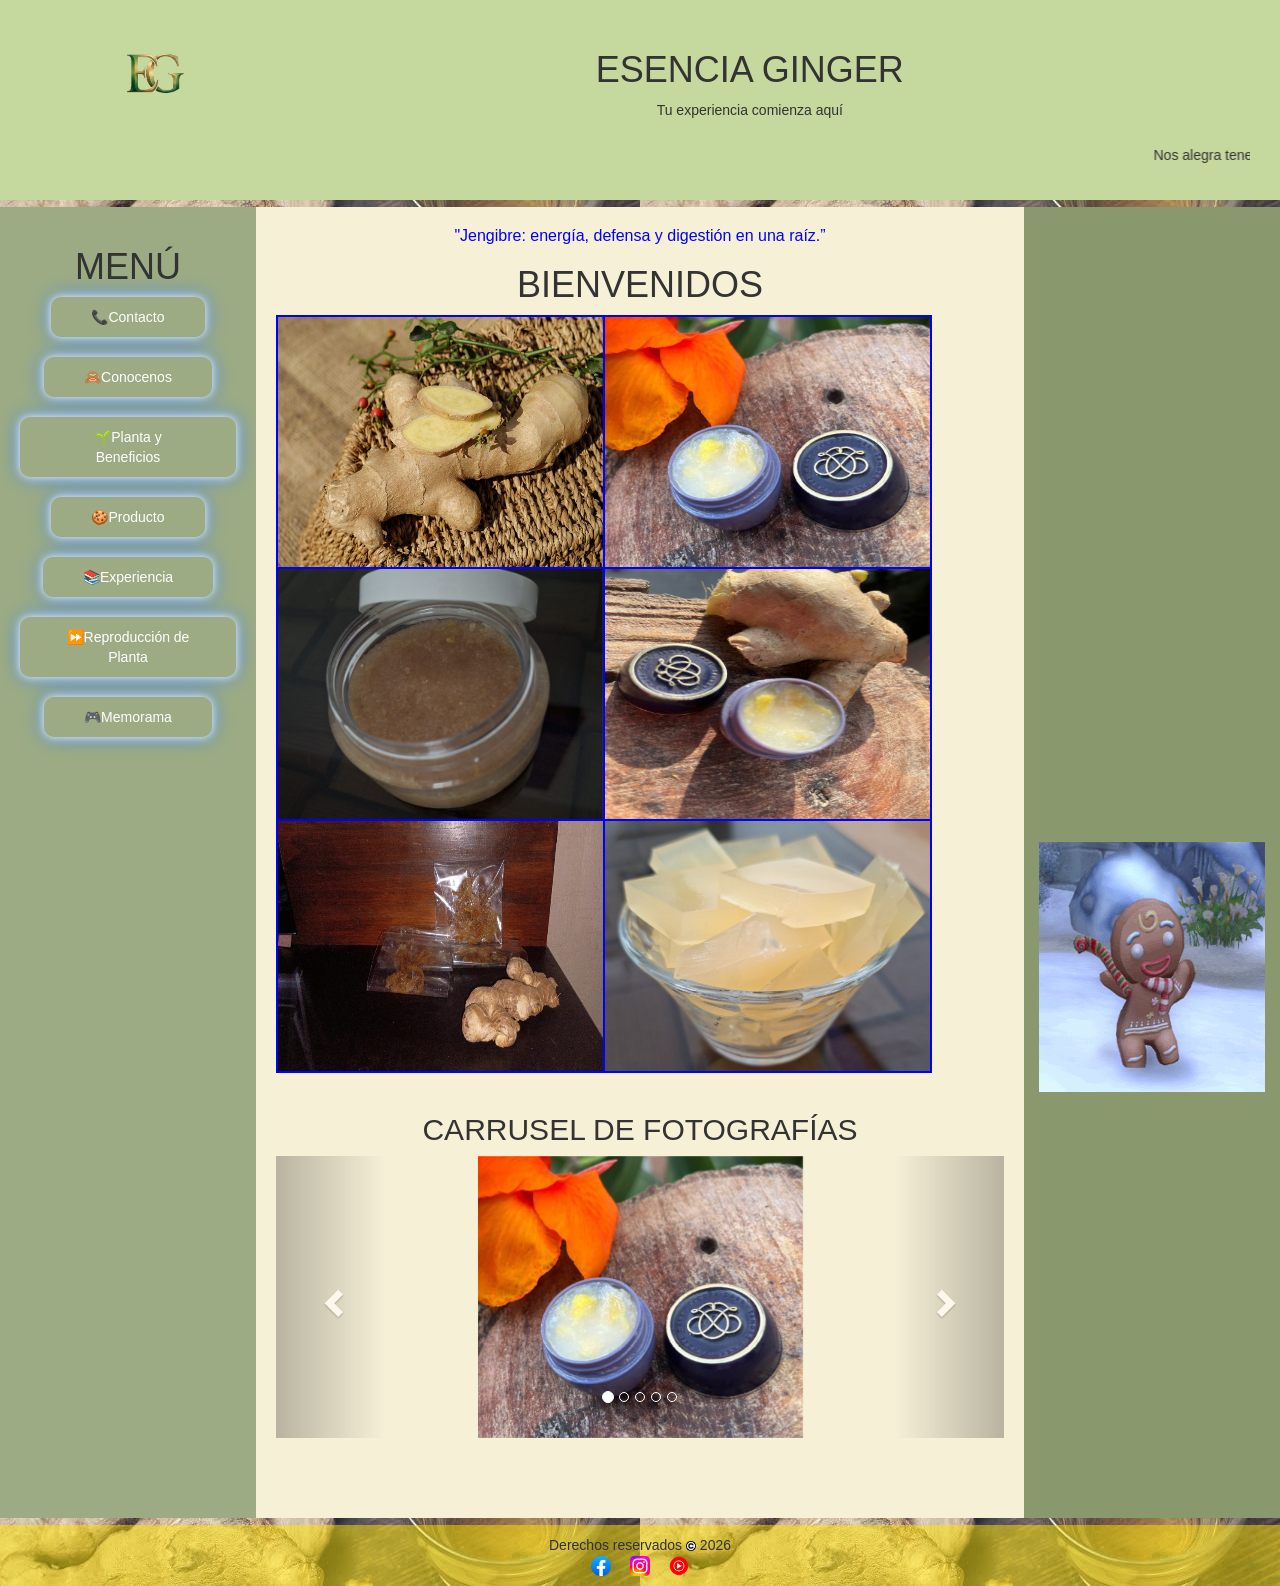
<file: index.html>
<!DOCTYPE html>

<html lang="en"> 
<head>
<meta charset="UTF-8">
<title>JENGIBRE</title> 
<link rel="stylesheet" href="estilos.css" type="text/css"/> 


  <link rel="stylesheet" href="https://maxcdn.bootstrapcdn.com/bootstrap/3.4.1/css/bootstrap.min.css">
  <script src="https://ajax.googleapis.com/ajax/libs/jquery/3.7.1/jquery.min.js"></script>
  <script src="https://maxcdn.bootstrapcdn.com/bootstrap/3.4.1/js/bootstrap.min.js"></script>
  <link href="https://fonts.googleapis.com/css2?family=Poppins:wght@600&display=swap" rel="stylesheet">
</head> 

	<body>
			<div id ="contenedor"> 
			<div id="cabecera">	
			<img src="img/logo.png" id="imglogo">
			<h1>ESENCIA GINGER</h1>
<div class="mensaje">
    Tu experiencia comienza aquí
</div>		

<marquee> Nos alegra tenerte aquí</marquee>

</div>
<div id="alinear">
			<div id="scrolll">
			  <div class="izquierdo">
			  <br>
			  <h1>MENÚ</h1> <!--https://emojiterra.com/es/mapas-es/   ENLACE PARA EMOJIS-->
			  			  <a href="Contacto/Contacto.html"> 📞Contacto</a>
						<br><br>
						  <a href="Conocenos/Conocenos.html"> 🙈Conocenos</a>
						<br><br>
						  <a href="Beneficios/Beneficios.html"> 🌱Planta y Beneficios</a>
						  <br><br>
			  			  <a href="Producto/Producto.html"> 🍪Producto</a>
						<br><br>
						  <a href="Experiencia/Experiencia.html"> 📚Experiencia</a>
						<br><br>
						  <a href="Reproduccion/Reproduccion.html"> ⏩Reproducción de Planta</a>
						  <br><br>
						  <a href="Memorama/Memorama.html"> 🎮Memorama</a>
				  </div>
				  

  <div class="cuerpo">
 
<h1><p>"Jengibre: energía, defensa y digestión en una raíz.” </p> </h1>

<h1>BIENVENIDOS</h1>
  <table>
  <tr>
    <td><img src="img/6f.jpg" class="img"></img></td>
    <td><img src="img/3c.jpg" class="img"></img></td>
  
  </tr>
  <tr>
    <td><img src="img/2b.jpg" class="img"></img></td>
    <td><img src="img/4d.jpg" class="img"></img></td>
  
  </tr>
  <tr>
    <td><img src="img/5e.jpg" class="img"></img></td>
    <td><img src="img/1a.jpg" class="img"></img></td>
    
  <table>
</table>

<!-- INICIO DE CARRUSEL-->
 <br>
   <h2>CARRUSEL DE FOTOGRAFÍAS</h2>
  <div id="myCarousel" class="carousel slide" data-ride="carousel">
    <!-- Indicators -->
    <ol class="carousel-indicators">
      <li data-target="#myCarousel" data-slide-to="0" class="active"></li>
      <li data-target="#myCarousel" data-slide-to="1"></li>
      <li data-target="#myCarousel" data-slide-to="2"></li>
	  <li data-target="#myCarousel" data-slide-to="3"></li>
      <li data-target="#myCarousel" data-slide-to="4"></li>
    </ol>

    <!-- Wrapper for slides -->
    <div class="carousel-inner">
      <div class="item active">
        <img src="img/3c.jpg" alt="IMAGEN 1" class="img" >
      </div>

      <div class="item">
        <img src="img/6f.jpg" alt="IMAGEN 2" class="img">
      </div>
    
      <div class="item">
        <img src="img/2b.jpg" alt="IMAGEN 3" class="img" >
      </div>
	  
	    <div class="item">
        <img src="img/4d.jpg" alt="IMAGEN 4" class="img" >
      </div>
	  
	    <div class="item">
        <img src="img/5e.jpg" alt="IMAGEN 5" class="img">
      </div>
    </div>

    <!-- controles izquierdo y derecho -->
    <a class="left carousel-control" href="#myCarousel" data-slide="prev">
      <span class="glyphicon glyphicon-chevron-left"></span>
      <span class="sr-only">Previous</span>
    </a>
    <a class="right carousel-control" href="#myCarousel" data-slide="next">
      <span class="glyphicon glyphicon-chevron-right"></span>
      <span class="sr-only">Next</span>
    </a>
  </div>
<!--FIN DE CARRUSEL-->

<BR><BR><BR><BR>

<!--VIDEO INSERTADO DESDE DISPOSITIVO -->


  </div>


  <div class="derecho">
  <iframe src="https://www.google.com/maps/embed?pb=!1m18!1m12!1m3!1d3736.3143561840943!2d-100.45366192497025!3d20.534314980994097!2m3!1f0!2f0!3f0!3m2!1i1024!2i768!4f13.1!3m3!1m2!1s0x85d34f776179c0ff%3A0x5dae648e26891900!2sPir%C3%A1mides!5e0!3m2!1ses!2smx!4v1774034356531!5m2!1ses!2smx" width="200px" height="600px" style="border:0;" allowfullscreen="" loading="lazy" referrerpolicy="no-referrer-when-downgrade"></iframe>
       
<br>
	   <img src="img/galleta.gif" alt="IMAGEN 1" class="img" >

  </div>


</div>
</div>


<!--INICIO DE PIE DE PÁGINA-->

<div class="pie">
Derechos reservados <img src="img/Copyright.png" class="copyright"> 2026 
<br>
<a href="https://www.facebook.com/?locale=es_LA"><img src="img/facebook.png" class="redes"></a>&nbsp;&nbsp;&nbsp;&nbsp;
<a href="https://www.instagram.com/"><img src="img/insta.png" class="redes"></a>&nbsp;&nbsp;&nbsp;&nbsp;
<a href="https://www.youtube.com/"><img src="img/youtube.png" class="redes"></a>
</div>
<!--FIN DE PIE DE PÁGINA-->
</div>


</body>
</html>
</file>
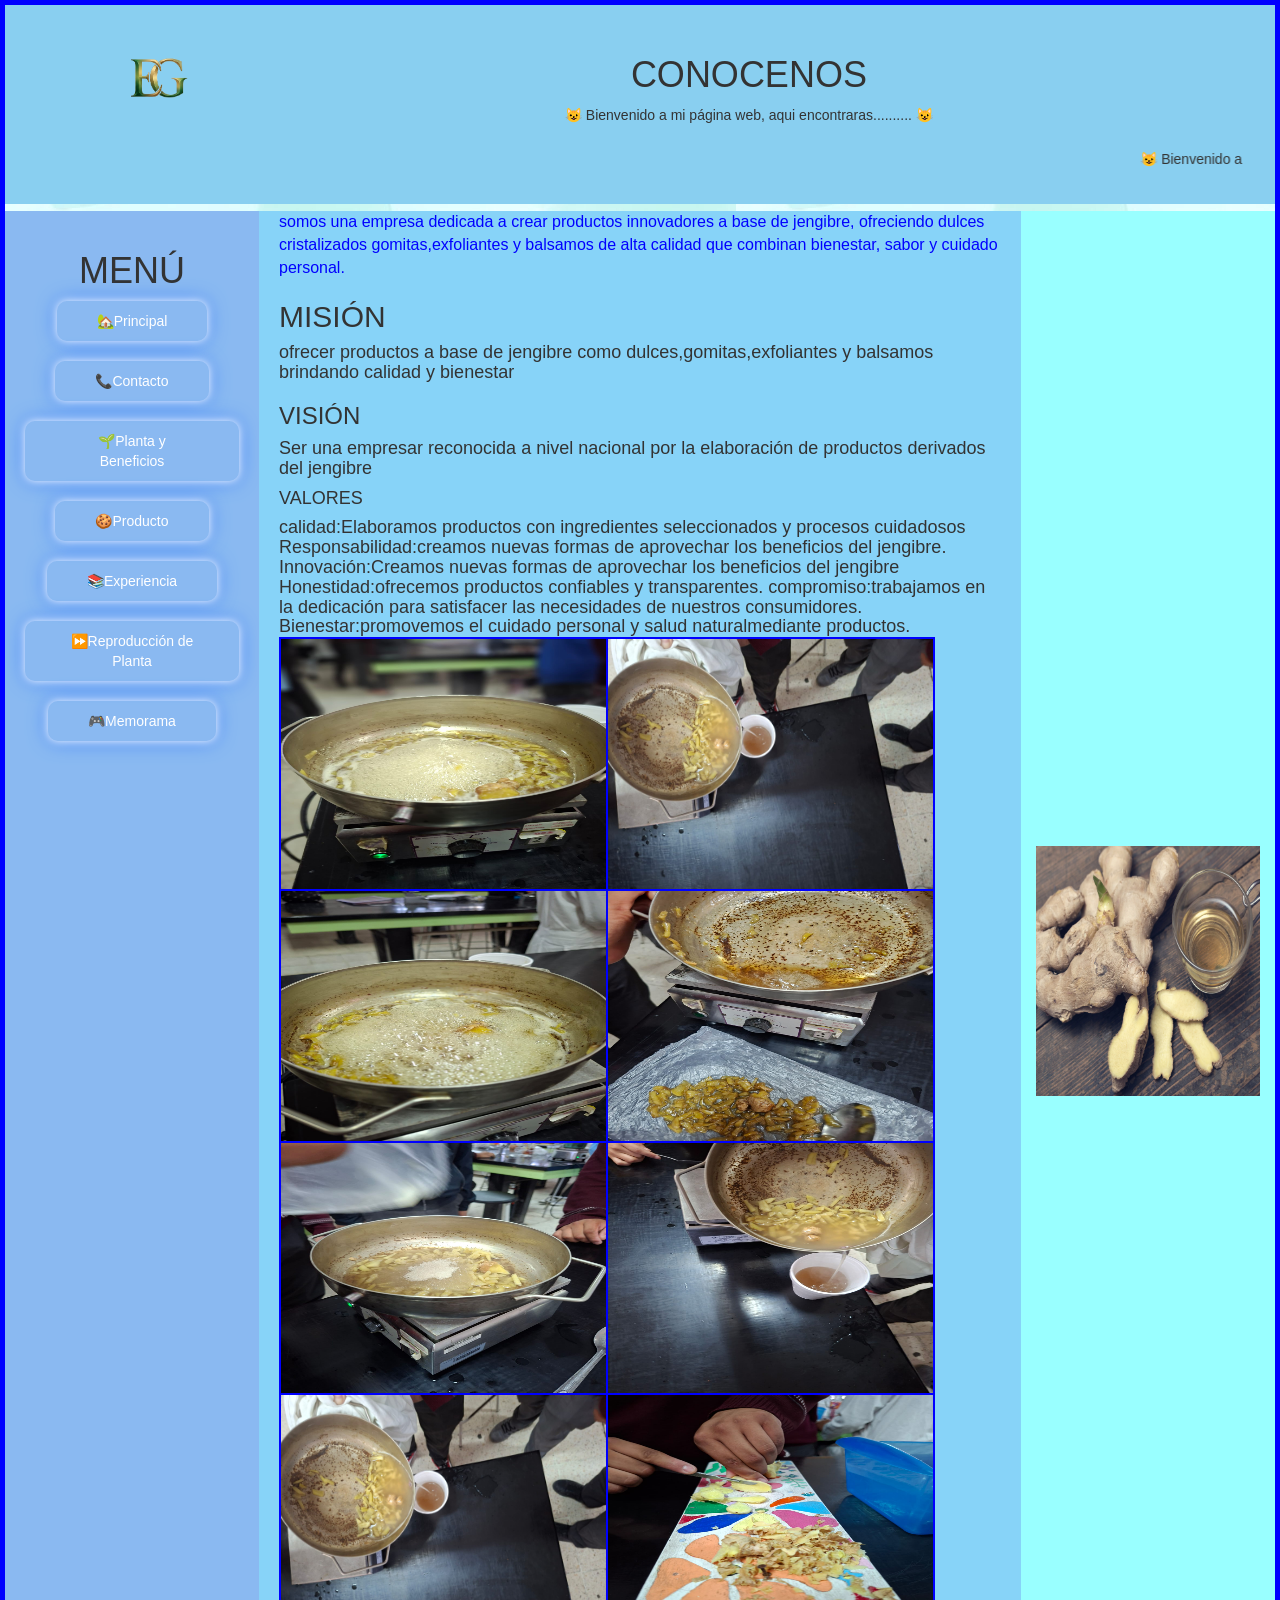
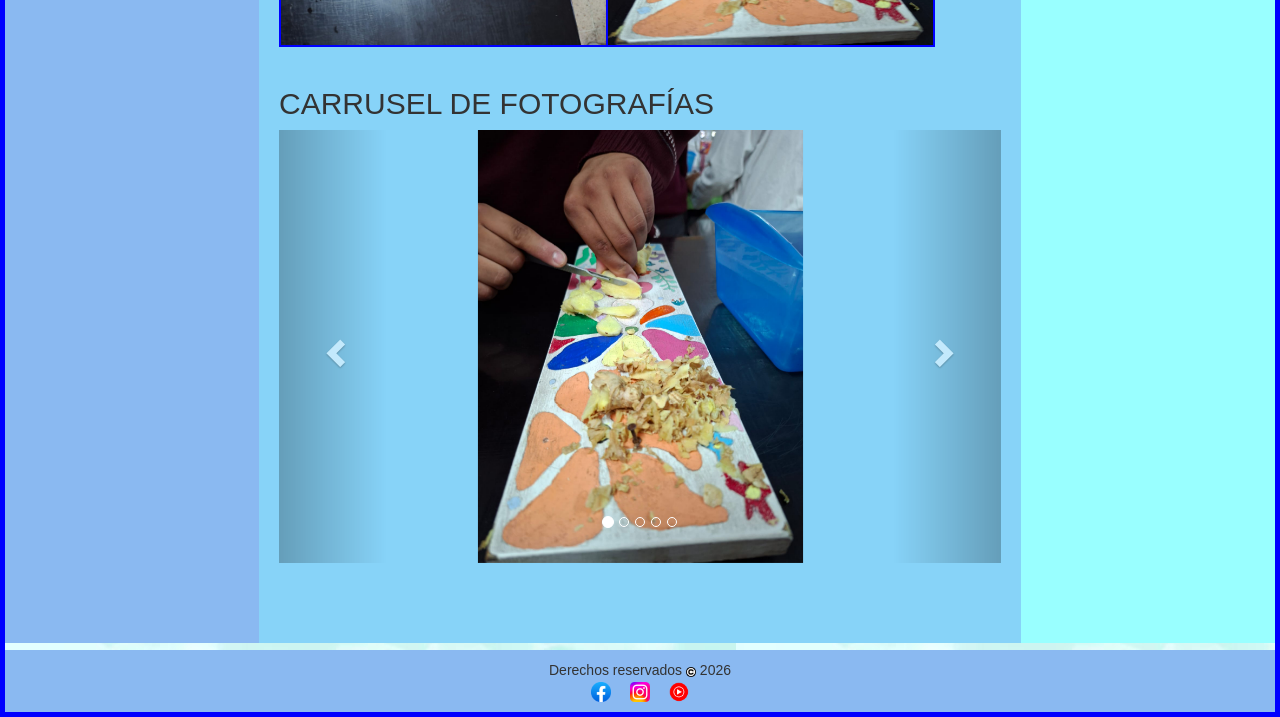
<file: Conocenos/Conocenos.html>
<!DOCTYPE html>

<html lang="en"> 
<head>
<meta charset="UTF-8">
<title>CAMILA</title> 
<link rel="stylesheet" href="estilos.css" type="text/css"/> 


  <link rel="stylesheet" href="https://maxcdn.bootstrapcdn.com/bootstrap/3.4.1/css/bootstrap.min.css">
  <script src="https://ajax.googleapis.com/ajax/libs/jquery/3.7.1/jquery.min.js"></script>
  <script src="https://maxcdn.bootstrapcdn.com/bootstrap/3.4.1/js/bootstrap.min.js"></script>
  <link href="https://fonts.googleapis.com/css2?family=Poppins:wght@600&display=swap" rel="stylesheet">
</head> 

	<body>
			<div id ="contenedor"> 
			<div id="cabecera">	
			<img src="img/logo.png" id="imglogo">
			<h1>CONOCENOS </h1>
<div class="mensaje">
   😺 Bienvenido a mi página web, aqui encontraras.......... 😺
</div>		

<marquee>  😺 Bienvenido a mi página web, aqui encontraras.......... 😺</marquee>

</div>
<div id="alinear">
			<div id="scrolll">
			  <div class="izquierdo">
			  <br>
			  <h1>MENÚ</h1> <!--https://emojiterra.com/es/mapas-es/   ENLACE PARA EMOJIS-->
			  			  <a href="../index.html"> 🏡Principal</a>
						<br><br>
						  <a href="../Contacto/Contacto.html"> 📞Contacto</a>
						<br><br>
						  <a href="../Beneficios/Beneficios.html"> 🌱Planta y Beneficios</a>
						  <br><br>
			  			  <a href="../Producto/Producto.html"> 🍪Producto</a>
						<br><br>
						  <a href="../Experiencia/Experiencia.html"> 📚Experiencia</a>
						<br><br>
						  <a href="../Reproduccion/Reproduccion.html"> ⏩Reproducción de Planta</a>
						  <br><br>
						  <a href="../Memorama/Memorama.html"> 🎮Memorama</a>
				  </div>
				  

  <div class="cuerpo">
 
<p>somos una empresa dedicada a crear productos 
innovadores a base de jengibre, ofreciendo dulces cristalizados
gomitas,exfoliantes y balsamos de alta calidad
que combinan bienestar, sabor y cuidado personal.</p> 

<h2>MISIÓN</h2>
<h4>ofrecer productos a base de jengibre como dulces,gomitas,exfoliantes
y balsamos brindando calidad y bienestar
<h3>VISIÓN</h3>
<h4>Ser una empresar reconocida a nivel nacional por la elaboración 
de productos derivados del jengibre
<h4>VALORES</h4>
<h4>calidad:Elaboramos productos con
ingredientes seleccionados y 
procesos cuidadosos
Responsabilidad:creamos nuevas formas de
aprovechar los beneficios del jengibre.
Innovación:Creamos nuevas formas de 
aprovechar los beneficios del 
jengibre
Honestidad:ofrecemos productos confiables y transparentes.
compromiso:trabajamos en la dedicación para satisfacer 
las necesidades de nuestros consumidores.
Bienestar:promovemos el cuidado personal y salud naturalmediante productos.

  <table>
  <tr>
    <td><img src="img/1.jpeg" class="img"></img></td>
    <td><img src="img/2.jpeg" class="img"></img></td>
  
  </tr>
  <tr>
    <td><img src="img/3.jpeg" class="img"></img></td>
    <td><img src="img/4.jpeg" class="img"></img></td>
  
  </tr>
  <tr>
    <td><img src="img/5.jpeg" class="img"></img></td>
    <td><img src="img/6.jpeg" class="img"></img></td>
    
  </tr>
  <tr>
    <td><img src="img/8.jpeg" class="img"></img></td>
    <td><img src="img/9.jpeg" class="img"></img></td> 
  </tr>
</table>

<!-- INICIO DE CARRUSEL-->
 <br>
   <h2>CARRUSEL DE FOTOGRAFÍAS</h2>
  <div id="myCarousel" class="carousel slide" data-ride="carousel">
    <!-- Indicators -->
    <ol class="carousel-indicators">
      <li data-target="#myCarousel" data-slide-to="0" class="active"></li>
      <li data-target="#myCarousel" data-slide-to="1"></li>
      <li data-target="#myCarousel" data-slide-to="2"></li>
	  <li data-target="#myCarousel" data-slide-to="3"></li>
      <li data-target="#myCarousel" data-slide-to="4"></li>
    </ol>

    <!-- Wrapper for slides -->
    <div class="carousel-inner">
      <div class="item active">
        <img src="img/9.jpeg" alt="IMAGEN 1" class="img" >
      </div>

      <div class="item">
        <img src="img/8.jpeg" alt="IMAGEN 2" class="img">
      </div>
    
      <div class="item">
        <img src="img/6.jpeg" alt="IMAGEN 3" class="img" >
      </div>
	  
	    <div class="item">
        <img src="img/5.jpeg" alt="IMAGEN 4" class="img" >
      </div>
	  
	    <div class="item">
        <img src="img/4.jpeg" alt="IMAGEN 5" class="img">
      </div>
    </div>

    <!-- controles izquierdo y derecho -->
    <a class="left carousel-control" href="#myCarousel" data-slide="prev">
      <span class="glyphicon glyphicon-chevron-left"></span>
      <span class="sr-only">Previous</span>
    </a>
    <a class="right carousel-control" href="#myCarousel" data-slide="next">
      <span class="glyphicon glyphicon-chevron-right"></span>
      <span class="sr-only">Next</span>
    </a>
  </div>
<!--FIN DE CARRUSEL-->

<BR><BR><BR><BR>

<!--VIDEO INSERTADO DESDE DISPOSITIVO -->



  </div>


  <div class="derecho">
  <iframe src="https://www.google.com/maps/embed?pb=!1m18!1m12!1m3!1d3736.3143561840943!2d-100.45366192497025!3d20.534314980994097!2m3!1f0!2f0!3f0!3m2!1i1024!2i768!4f13.1!3m3!1m2!1s0x85d34f776179c0ff%3A0x5dae648e26891900!2sPir%C3%A1mides!5e0!3m2!1ses!2smx!4v1774034356531!5m2!1ses!2smx" width="200px" height="600px" style="border:0;" allowfullscreen="" loading="lazy" referrerpolicy="no-referrer-when-downgrade"></iframe>
       
<br>
	   <img src="img/jengibre.webp" alt="IMAGEN 1" class="img" >

  </div>


</div>
</div>


<!--INICIO DE PIE DE PÁGINA-->

<div class="pie">
Derechos reservados <img src="img/Copyright.png" class="copyright"> 2026 
<br>
<a href="https://www.facebook.com/?locale=es_LA"><img src="img/facebook.png" class="redes"></a>&nbsp;&nbsp;&nbsp;&nbsp;
<a href="https://www.instagram.com/"><img src="img/insta.png" class="redes"></a>&nbsp;&nbsp;&nbsp;&nbsp;
<a href="https://www.youtube.com/"><img src="img/youtube.png" class="redes"></a>
</div>
<!--FIN DE PIE DE PÁGINA-->
</div>


</body>
</html>
</file>
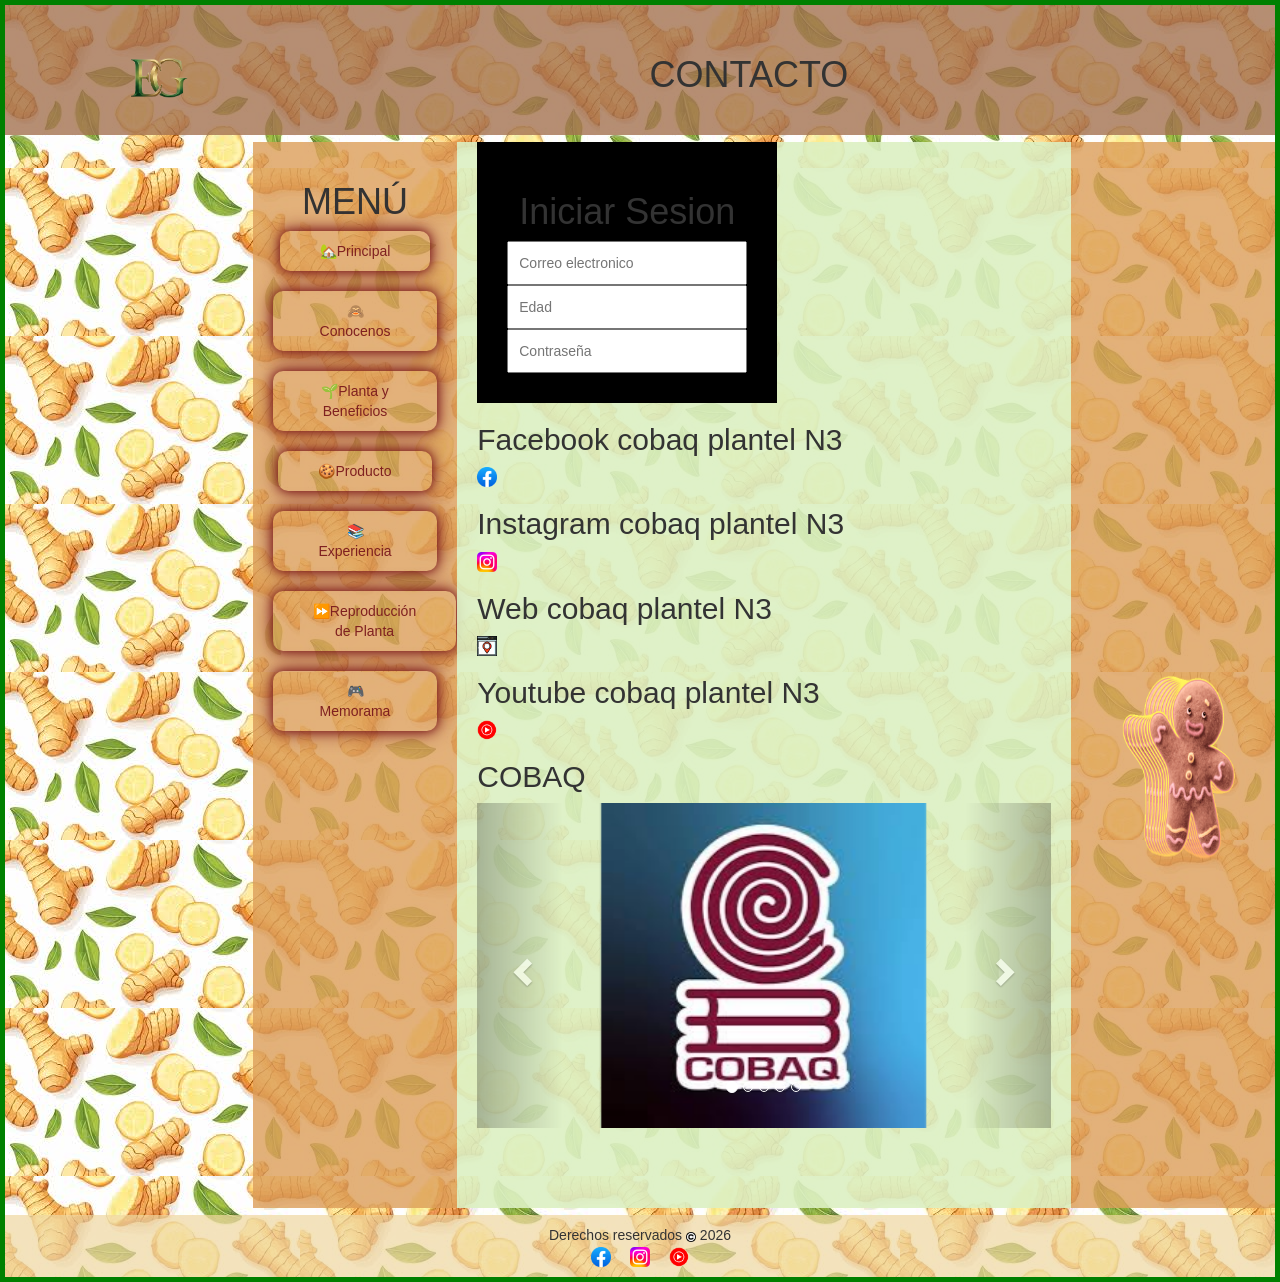
<file: Contacto/Contacto.html>
<!DOCTYPE html>

<html lang="en"> 
<head>
<meta charset="UTF-8">
<title>ESENCIA GINGER</title> 
<link rel="stylesheet" href="estilos.css" type="text/css"/> 


  <link rel="stylesheet" href="https://maxcdn.bootstrapcdn.com/bootstrap/3.4.1/css/bootstrap.min.css">
  <script src="https://ajax.googleapis.com/ajax/libs/jquery/3.7.1/jquery.min.js"></script>
  <script src="https://maxcdn.bootstrapcdn.com/bootstrap/3.4.1/js/bootstrap.min.js"></script>
  <link href="https://fonts.googleapis.com/css2?family=Poppins:wght@600&display=swap" rel="stylesheet">
</head> 

	<body>
			<div id ="contenedor"> 
			<div id="cabecera">	
			<img src="img/logo.png" id="imglogo">
			<h1>CONTACTO</h1>
</div>
<div id="alinear">
			<div id="scrolll">
			  <div class="izquierdo">
			  <br>
			  <h1>MENÚ</h1> <!--https://emojiterra.com/es/mapas-es/   ENLACE PARA EMOJIS-->
			  			   <a href="../index.html"> 🏡Principal</a>
						<br><br>
						  <a href="../Conocenos/Conocenos.html"> 🙈Conocenos</a>
						<br><br>
						  <a href="../Beneficios/Beneficios.html"> 🌱Planta y Beneficios</a>
						  <br><br>
			  			  <a href="../Producto/Producto.html"> 🍪Producto</a>
						<br><br>
						  <a href="../Experiencia/Experiencia.html"> 📚Experiencia</a>
						<br><br>
						  <a href="../Reproduccion/Reproduccion.html"> ⏩Reproducción de Planta</a>
						  <br><br>
						  <a href="../Memorama/Memorama.html"> 🎮Memorama</a>
				  </div>
				  

  <div class="cuerpo">
  <div>
  <form>
  <h1>Iniciar Sesion</h1>
  <input type "text"  placeholder="Correo electronico">
  <input type "number"  placeholder="Edad">
  <input type "password"  placeholder="Contraseña">
  
  </div>
<h2>Facebook cobaq plantel N3</h2>
<a href="https://www.facebook.com/COBAQ.Oficial/?locale=es_LA"><img src="img/facebook.png" class="redes"></a>&nbsp;&nbsp;&nbsp;&nbsp;
<h2>Instagram cobaq plantel N3</h2>
<a href="https://www.instagram.com/cobaq.oficial/"><img src="img/insta.png" class="redes"></a>&nbsp;&nbsp;&nbsp;&nbsp;
<h2>Web cobaq plantel N3</h2>
<a href="http://www.cobaq.edu.mx/"><img src="img/web.png" class="redes"></a>
<h2>Youtube cobaq plantel N3</h2> 
<a href="https://www.youtube.com/channel/UCpJgElFqRkWzskdO9lotweQ"><img src="img/youtube.png" class="redes"></a>
<!-- INICIO DE CARRUSEL-->
 <br>
   <h2>COBAQ</h2>
  <div id="myCarousel" class="carousel slide" data-ride="carousel">
    <!-- Indicators -->
    <ol class="carousel-indicators">
      <li data-target="#myCarousel" data-slide-to="0" class="active"></li>
      <li data-target="#myCarousel" data-slide-to="1"></li>
      <li data-target="#myCarousel" data-slide-to="2"></li>
	  <li data-target="#myCarousel" data-slide-to="3"></li>
      <li data-target="#myCarousel" data-slide-to="4"></li>
    </ol>

    <!-- Wrapper for slides -->
    <div class="carousel-inner">
      <div class="item active">
        <img src="img/1.jpg" alt="IMAGEN 1" class="img" >
      </div>

      <div class="item">
        <img src="img/2.jpg" alt="IMAGEN 2" class="img">
      </div>
    
      <div class="item">
        <img src="img/3.jpg" alt="IMAGEN 3" class="img" >
      </div>
	  
	    <div class="item">
        <img src="img/4.jpg" alt="IMAGEN 4" class="img" >
      </div>
	  
	    <div class="item">
        <img src="img/5.jpg" alt="IMAGEN 5" class="img">
      </div>
    </div>

    <!-- controles izquierdo y derecho -->
    <a class="left carousel-control" href="#myCarousel" data-slide="prev">
      <span class="glyphicon glyphicon-chevron-left"></span>
      <span class="sr-only">Previous</span>
    </a>
    <a class="right carousel-control" href="#myCarousel" data-slide="next">
      <span class="glyphicon glyphicon-chevron-right"></span>
      <span class="sr-only">Next</span>
    </a>
  </div>
<!--FIN DE CARRUSEL-->

<BR><BR><BR><BR>

<!--VIDEO INSERTADO DESDE DISPOSITIVO -->


<!--VIDEO INSERTADO DESDE YOUTUBE -->

<!-- FIN DE VIDEO -->


  </div>


  <div class="derecho">
 <iframe src="https://www.google.com/maps/embed?pb=!1m18!1m12!1m3!1d14944.670697612031!2d-100.43410956859591!3d20.540319311655438!2m3!1f0!2f0!3f0!3m2!1i1024!2i768!4f13.1!3m3!1m2!1s0x85d3459d878dfc43%3A0xf574b33505f5d765!2sCobaq%203%20CORREGIDORA!5e0!3m2!1ses!2smx!4v1779159679684!5m2!1ses!2smx" width="1200" height="450" style="border:0;" allowfullscreen="" loading="lazy" referrerpolicy="no-referrer-when-downgrade"></iframe>
       
<br>
	   <img src="img/source.gif" alt="IMAGEN 1" class="img" >

  </div>


</div>
</div>


<!--INICIO DE PIE DE PÁGINA-->

<div class="pie">
Derechos reservados <img src="img/Copyright.png" class="copyright"> 2026 
<br>
<a href="https://www.facebook.com/?locale=es_LA"><img src="img/facebook.png" class="redes"></a>&nbsp;&nbsp;&nbsp;&nbsp;
<a href="https://www.instagram.com/"><img src="img/insta.png" class="redes"></a>&nbsp;&nbsp;&nbsp;&nbsp;
<a href="https://www.youtube.com/"><img src="img/youtube.png" class="redes"></a>
</div>
<!--FIN DE PIE DE PÁGINA-->
</div>


</body>
</html>
</file>
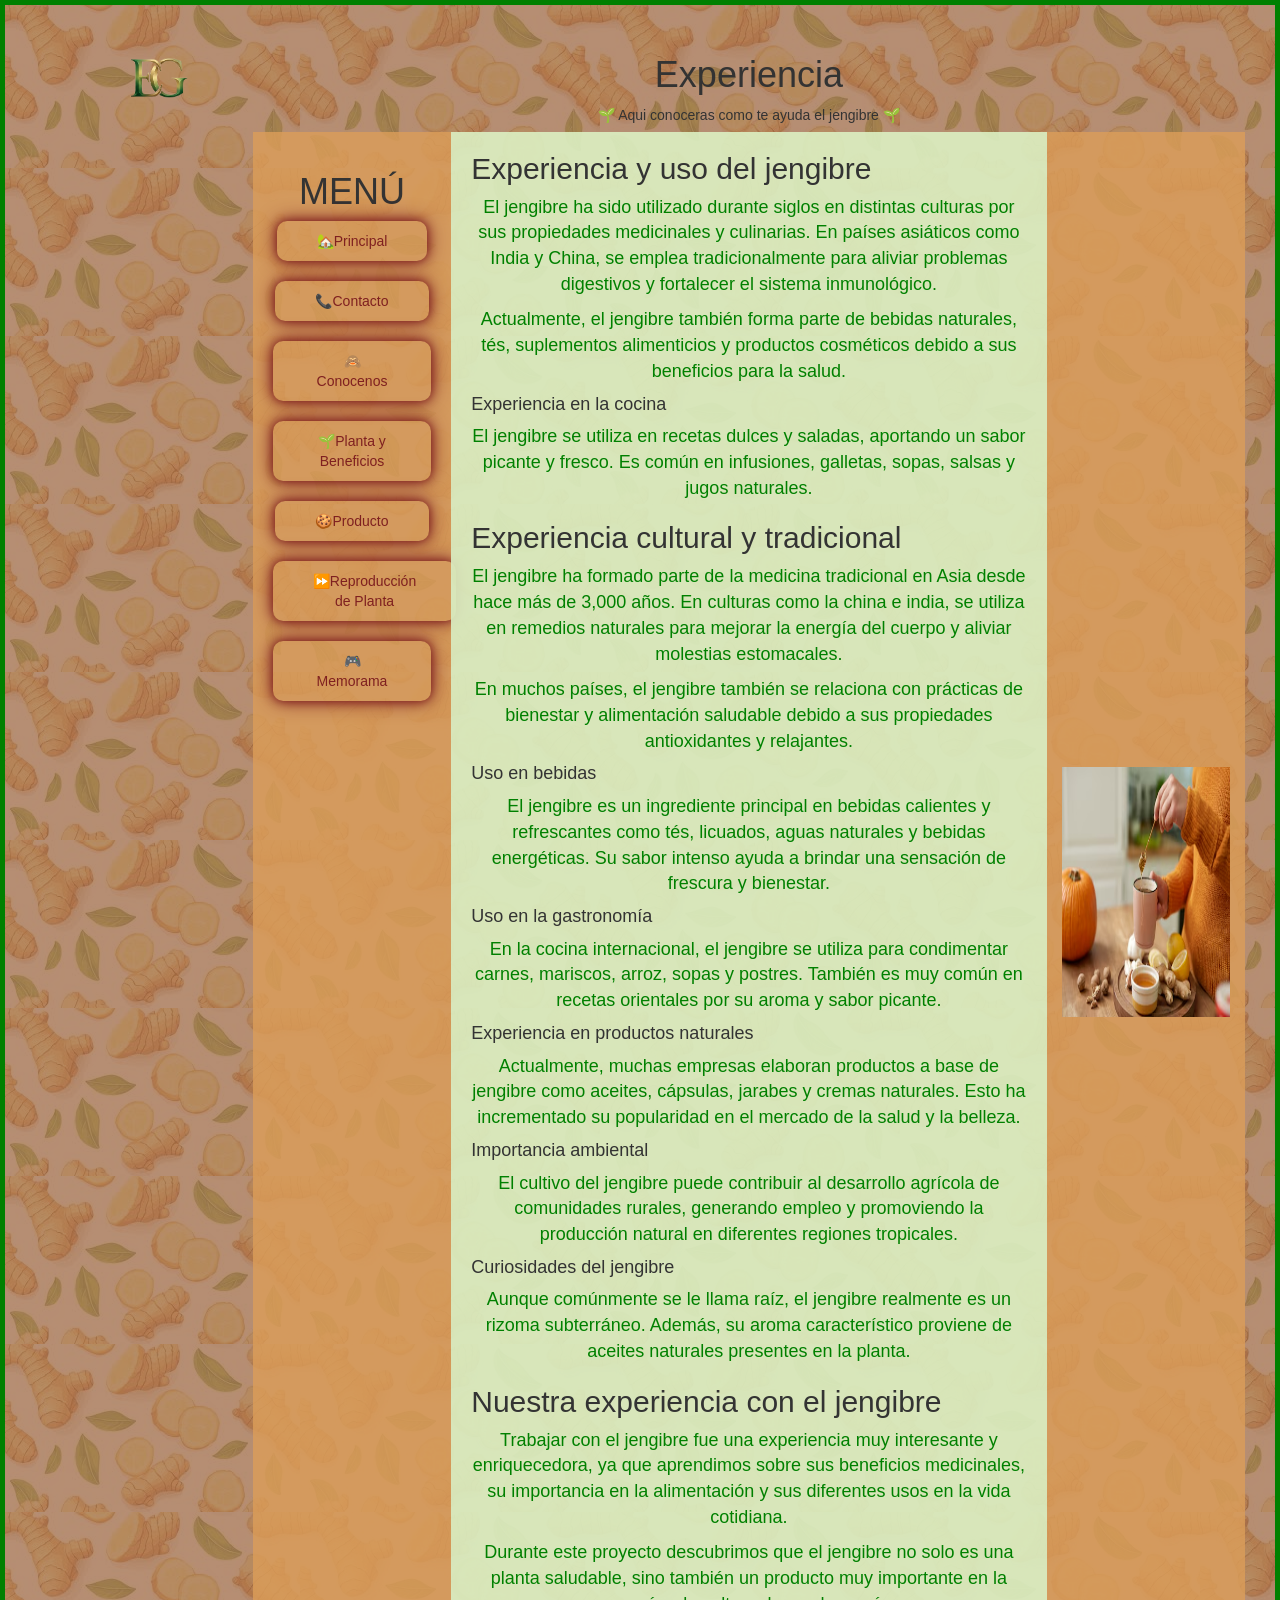
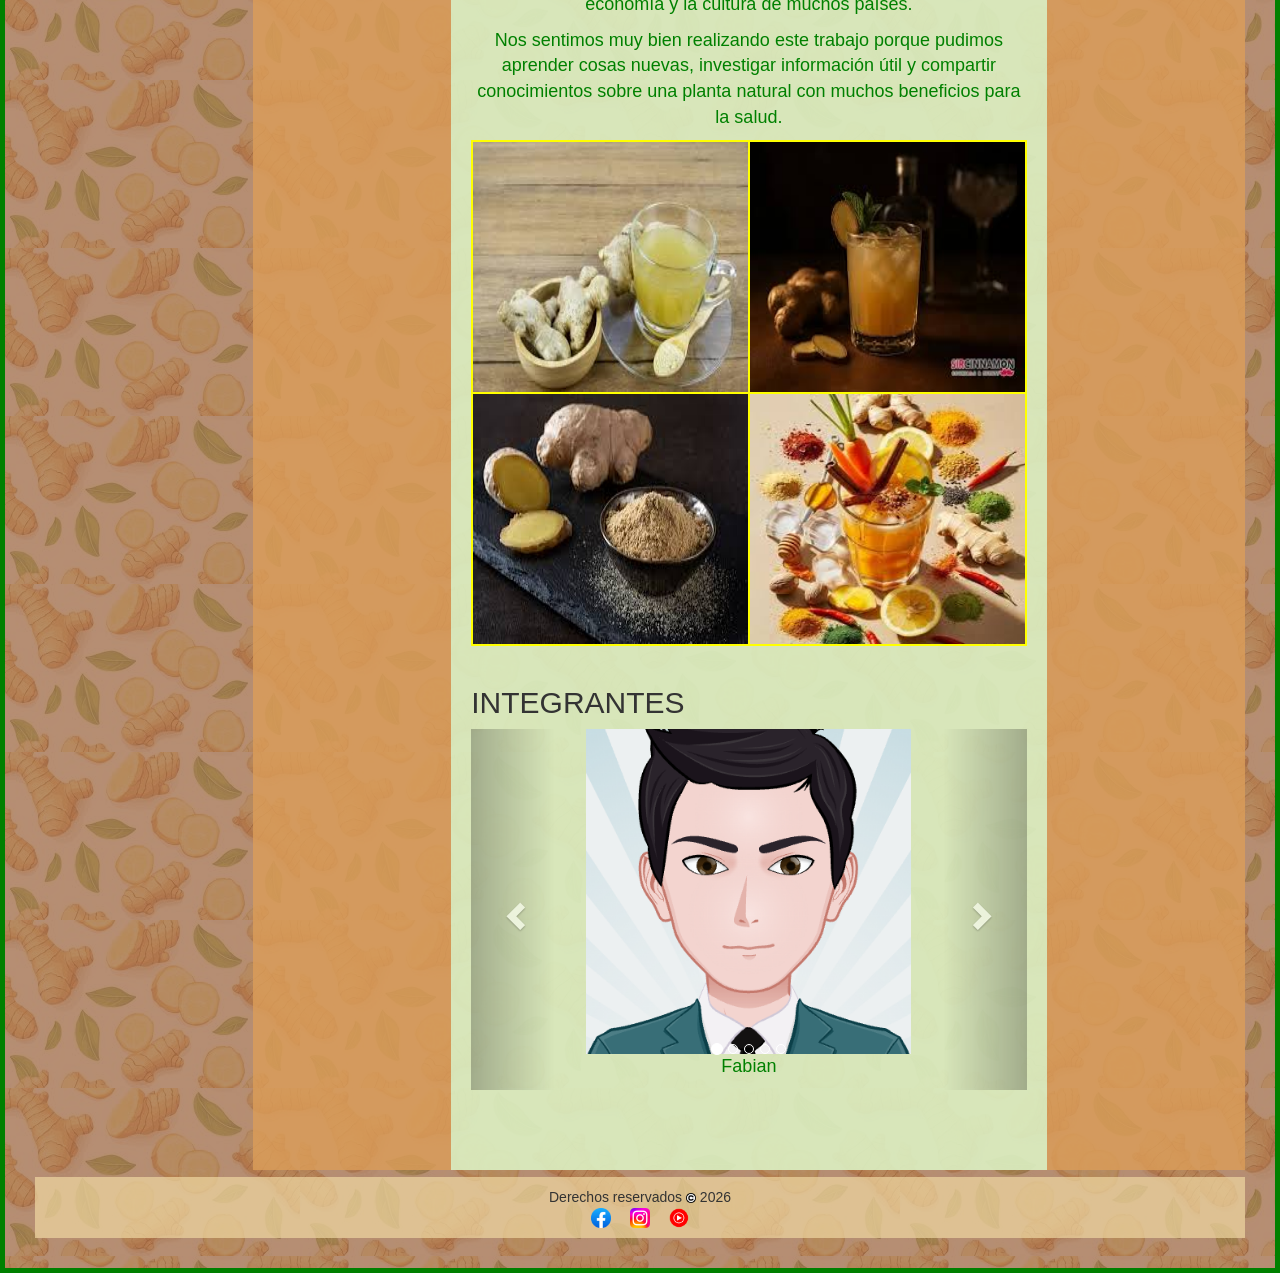
<file: Experiencia/Experiencia.html>
<!DOCTYPE html>

<html lang="en"> 
<head>
<meta charset="UTF-8">
<title>ESENCIA GINGER</title> 
<link rel="stylesheet" href="estilos.css" type="text/css"/> 


  <link rel="stylesheet" href="https://maxcdn.bootstrapcdn.com/bootstrap/3.4.1/css/bootstrap.min.css">
  <script src="https://ajax.googleapis.com/ajax/libs/jquery/3.7.1/jquery.min.js"></script>
  <script src="https://maxcdn.bootstrapcdn.com/bootstrap/3.4.1/js/bootstrap.min.js"></script>
  <link href="https://fonts.googleapis.com/css2?family=Poppins:wght@600&display=swap" rel="stylesheet">
</head> 

	<body>
			<div id ="contenedor"> 
			<div id="cabecera">	
			<img src="img/logo.png" id="imglogo">
			<h1>Experiencia</h1>
<div class="mensaje">
  🌱 Aqui conoceras como te ayuda el jengibre 🌱

</div>
<div id="alinear">
			<div id="scrolll">
			  <div class="izquierdo">
			  <br>
			  <h1>MENÚ</h1> <!--https://emojiterra.com/es/mapas-es/   ENLACE PARA EMOJIS-->
			  			   <a href="../index.html"> 🏡Principal</a>
						<br><br>
						<a href="../Contacto/Contacto.html"> 📞Contacto</a>
						<br><br>
						  <a href="../Conocenos/Conocenos.html"> 🙈Conocenos</a>
						<br><br>
						  <a href="../Beneficios/Beneficios.html"> 🌱Planta y Beneficios</a>
						  <br><br>
			  			  <a href="../Producto/Producto.html"> 🍪Producto</a>
						<br><br>
						  <a href="../Reproduccion/Reproduccion.html"> ⏩Reproducción de Planta</a>
						  <br><br>
						  <a href="../Memorama/Memorama.html"> 🎮Memorama</a>
				  </div>
				  

  <div class="cuerpo">

<h2>Experiencia y uso del jengibre</h2>

<p>
El jengibre ha sido utilizado durante siglos en distintas culturas por sus propiedades medicinales y culinarias. 
En países asiáticos como India y China, se emplea tradicionalmente para aliviar problemas digestivos y fortalecer el sistema inmunológico.
</p>

<p>
Actualmente, el jengibre también forma parte de bebidas naturales, tés, suplementos alimenticios y productos cosméticos debido a sus beneficios para la salud.
</p>

<h4>Experiencia en la cocina</h4>
<p>
El jengibre se utiliza en recetas dulces y saladas, aportando un sabor picante y fresco. 
Es común en infusiones, galletas, sopas, salsas y jugos naturales.
</p>

<h2>Experiencia cultural y tradicional</h2>

<p>
El jengibre ha formado parte de la medicina tradicional en Asia desde hace más de 3,000 años. 
En culturas como la china e india, se utiliza en remedios naturales para mejorar la energía del cuerpo y aliviar molestias estomacales.
</p>

<p>
En muchos países, el jengibre también se relaciona con prácticas de bienestar y alimentación saludable debido a sus propiedades antioxidantes y relajantes.
</p>

<h4>Uso en bebidas</h4>
<p>
El jengibre es un ingrediente principal en bebidas calientes y refrescantes como tés, licuados, aguas naturales y bebidas energéticas. 
Su sabor intenso ayuda a brindar una sensación de frescura y bienestar.
</p>

<h4>Uso en la gastronomía</h4>
<p>
En la cocina internacional, el jengibre se utiliza para condimentar carnes, mariscos, arroz, sopas y postres. 
También es muy común en recetas orientales por su aroma y sabor picante.
</p>

<h4>Experiencia en productos naturales</h4>
<p>
Actualmente, muchas empresas elaboran productos a base de jengibre como aceites, cápsulas, jarabes y cremas naturales. 
Esto ha incrementado su popularidad en el mercado de la salud y la belleza.
</p>

<h4>Importancia ambiental</h4>
<p>
El cultivo del jengibre puede contribuir al desarrollo agrícola de comunidades rurales, generando empleo y promoviendo la producción natural en diferentes regiones tropicales.
</p>

<h4>Curiosidades del jengibre</h4>
<p>
Aunque comúnmente se le llama raíz, el jengibre realmente es un rizoma subterráneo. 
Además, su aroma característico proviene de aceites naturales presentes en la planta.
</p>
<h2>Nuestra experiencia con el jengibre</h2>

<p>
Trabajar con el jengibre fue una experiencia muy interesante y enriquecedora, ya que aprendimos sobre sus beneficios medicinales, su importancia en la alimentación y sus diferentes usos en la vida cotidiana.
</p>

<p>
Durante este proyecto descubrimos que el jengibre no solo es una planta saludable, sino también un producto muy importante en la economía y la cultura de muchos países.
</p>

<p>
Nos sentimos muy bien realizando este trabajo porque pudimos aprender cosas nuevas, investigar información útil y compartir conocimientos sobre una planta natural con muchos beneficios para la salud.
</p>

<table>

  <table>
  <tr>
    <td><img src="img/1.jpg" class="img"></img></td>
    <td><img src="img/2.jpg" class="img"></img></td>
  
  </tr>
  <tr>
    <td><img src="img/3.jpg" class="img"></img></td>
    <td><img src="img/4.jpg" class="img"></img></td>
  
  
</table>

<!-- INICIO DE CARRUSEL-->
 <br>
   <h2>INTEGRANTES</h2>
  <div id="myCarousel" class="carousel slide" data-ride="carousel">
    <!-- Indicators -->
    <ol class="carousel-indicators">
      <li data-target="#myCarousel" data-slide-to="0" class="active"></li>
      <li data-target="#myCarousel" data-slide-to="1"></li>
      <li data-target="#myCarousel" data-slide-to="2"></li>
	  <li data-target="#myCarousel" data-slide-to="3"></li>
      <li data-target="#myCarousel" data-slide-to="4"></li>
    </ol>

    <!-- Wrapper for slides -->
    <div class="carousel-inner">
      <div class="item active">
        <img src="img/Fabian.png" alt="Fabian" class="img" >
		 <p>Fabian</p>
      </div>

      <div class="item">
        <img src="img/Majo.png" alt="Majo" class="img">
		<p>Majo</p>
      </div>
    
      <div class="item">
        <img src="img/Juan.png" alt="Juan" class="img" >
		<p>Juan</p>
      </div>
	  
	    <div class="item">
        <img src="img/Vianey.png" alt="Vianey" class="img" >
		<p>Vianey</p>
      </div>
	  
	  <div class="item">
        <img src="img/Camila.png" alt="Camila" class="img" >
		<p>Camila</p>
      </div>
	  
	    <div class="item">
        <img src="img/Yazmin.png" alt="Yazmin" class="img">
		<p>Yazmin</p>
      </div>
    </div>

    <!-- controles izquierdo y derecho -->
    <a class="left carousel-control" href="#myCarousel" data-slide="prev">
      <span class="glyphicon glyphicon-chevron-left"></span>
      <span class="sr-only">Previous</span>
    </a>
    <a class="right carousel-control" href="#myCarousel" data-slide="next">
      <span class="glyphicon glyphicon-chevron-right"></span>
      <span class="sr-only">Next</span>
    </a>
  </div>
<!--FIN DE CARRUSEL-->

<BR><BR><BR><BR>

<!--VIDEO INSERTADO DESDE DISPOSITIVO -->



  </div>


  <div class="derecho">
  <iframe src="https://www.google.com/maps/embed?pb=!1m18!1m12!1m3!1d3736.3143561840943!2d-100.45366192497025!3d20.534314980994097!2m3!1f0!2f0!3f0!3m2!1i1024!2i768!4f13.1!3m3!1m2!1s0x85d34f776179c0ff%3A0x5dae648e26891900!2sPir%C3%A1mides!5e0!3m2!1ses!2smx!4v1774034356531!5m2!1ses!2smx" width="200px" height="600px" style="border:0;" allowfullscreen="" loading="lazy" referrerpolicy="no-referrer-when-downgrade"></iframe>
       
<br>
	   <img src="img/TE.avif" alt="IMAGEN 1" class="img" >

  </div>


</div>
</div>


<!--INICIO DE PIE DE PÁGINA-->

<div class="pie">
Derechos reservados <img src="img/Copyright.png" class="copyright"> 2026 
<br>
<a href="https://www.facebook.com/?locale=es_LA"><img src="img/facebook.png" class="redes"></a>&nbsp;&nbsp;&nbsp;&nbsp;
<a href="https://www.instagram.com/"><img src="img/insta.png" class="redes"></a>&nbsp;&nbsp;&nbsp;&nbsp;
<a href="https://www.youtube.com/"><img src="img/youtube.png" class="redes"></a>
</div>
<!--FIN DE PIE DE PÁGINA-->
</div>


</body>
</html>
</file>
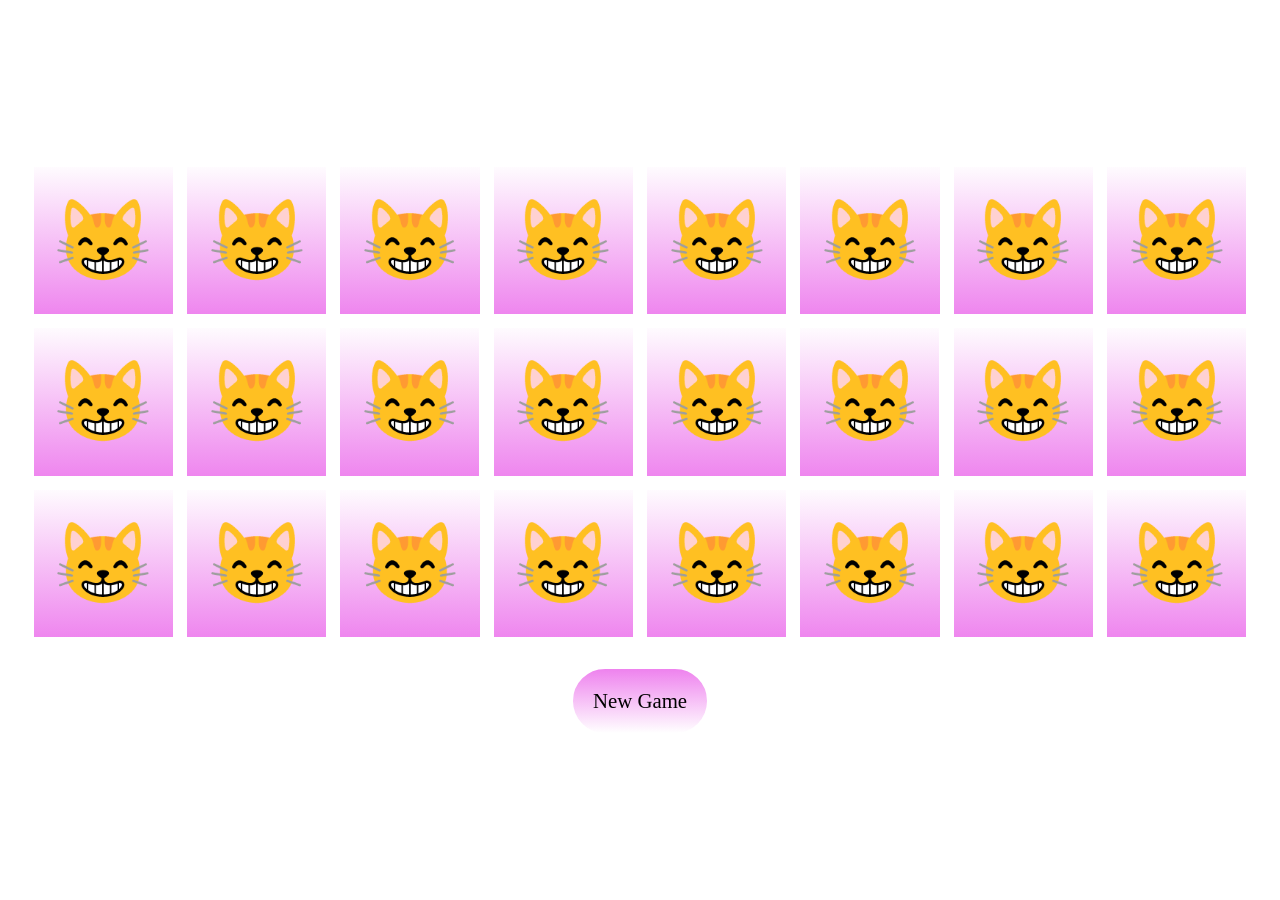
<file: Memorama/memoramaJuego.html>
<!DOCTYPE html>
<html>

<head>
    <meta charset="UTF-8">
    <title>Memorama CELINA BERENICE GARCÍA GONZÁLEZ</title>

    <link rel="stylesheet" href="https://cdnjs.cloudflare.com/ajax/libs/font-awesome/5.15.3/css/all.min.css">
</head>

<body>

    <!-- CSS -->
    <!-- efectos visuales -->
    <style>
        :root {
            --w: calc(70vw / 6);
            --h: calc(70vh / 4);
        }

        * {
            transition: all 0.5s;
        }

        body {
            padding: 0;
            margin: 0;
            -webkit-perspective: 1000;
			background-image: url("https://media.tenor.com/nKHedSUntMwAAAAC/kirby.gif");
		    min-height: 100vh;
            display: flex;
            flex-direction: column;
            justify-content: center;
            align-items: center;
            text-align: center;
            font-family: calibri;
        }

        div {
            display: inline-block;
        }

        .area-tarjeta,
        .tarjeta,
        .cara {
            cursor: pointer;
            width: var(--w);
            min-width: 100px;
            height: var(--h);
        }

        .tarjeta {
            position: relative;
            transform-style: preserve-3d;
            animation: iniciar 5s;
        }

        .cara {
            position: absolute;
            backface-visibility: hidden;
            box-shadow: inset 0 0 0 5px white;
            font-size: 500%;
            display: flex;
            justify-content: center;
            align-items: center;
        }

        .trasera {
           background-color:hsla(0.9turn,100%,40%,0.4);
            transform: rotateY(180deg);
        }

        .superior {
            background: linear-gradient(white, violet);
        }

        .nuevo-juego {
            cursor: pointer;
            background: linear-gradient(violet, white);
            padding: 20px;
            border-radius: 50px;
            border: white 5px solid;
            font-size: 130%;
        }

        @keyframes iniciar {

            20%,
            90% {
                transform: rotateY(180deg);
            }

            0%,
            100% {
                transform: rotateY(0deg);
            }
        }
    </style>

    <!-- HTML -->
    <!-- estructura visual -->

    <div id="tablero">
    </div>

    <br>

    <div class="nuevo-juego" onclick="generarTablero()">
        New Game
    </div>

    <!-- JS -->
    <!-- parte lógica -->
    <script>

        let iconos = []
        let selecciones = []

        generarTablero()

        function cargarIconos() {
            iconos = [
           <!--AQUI INSERTA TUS DOCE IMAGENES-->
				'<img src="img/1a.jpg" width="80%">',
                '<img src="img/2b.jpg" width="80%">',
			    '<img src="img/3c.jpg" width="80%">',
			    '<img src="img/4d.jpg" width="80%">',
				'<img src="img/5e.jpg" width="80%">',
				'<img src="img/6f.jpg" width="80%">',
     	        '<img src="img/13a.jpg" width="80%">',
                '<img src="img/8h.jpg" width="80%">',
                '<img src="img/9a.jpg" width="80%">',
                '<img src="img/10a.jpg" width="80%">',
                '<img src="img/11a.jpg" width="80%">',
                '<img src="img/12a.jpg" width="80%">',
            ]
        }

        function generarTablero() {
            cargarIconos()
            let len = iconos.length
            selecciones = []
            let tablero = document.getElementById("tablero")
            let tarjetas = []
            
            for (let i = 0; i < len*2; i++) {
                tarjetas.push(`
                <div class="area-tarjeta" onclick="seleccionarTarjeta(${i})">
                    <div class="tarjeta" id="tarjeta${i}">
                        <div class="cara trasera" id="trasera${i}">
                            ${iconos[0]}
                        </div>
                        <div class="cara superior">
						😸
						<!--https://emojiterra.com/es/mapas-es/   ENLACE PARA EMOJIS-->
                           <!-- <i class="far fa-question-circle"></i>-->
							<!-- <i class="fas fa-image"></i>      -->
							<!--	<i class="far fa-heart"></i -->
                        </div>
                    </div>
                </div>        
                `)
                if (i % 2 == 1) {
                    iconos.splice(0, 1)
                }
            }
            tarjetas.sort(() => Math.random() - 0.5)
            tablero.innerHTML = tarjetas.join(" ")
        }

        function seleccionarTarjeta(i) {
            let tarjeta = document.getElementById("tarjeta" + i)
            if (tarjeta.style.transform != "rotateY(180deg)") {
                tarjeta.style.transform = "rotateY(180deg)"
                selecciones.push(i)
            }
            if (selecciones.length == 2) {
                deseleccionar(selecciones)
                selecciones = []
            }
        }

        function deseleccionar(selecciones) {
            setTimeout(() => {
                let trasera1 = document.getElementById("trasera" + selecciones[0])
                let trasera2 = document.getElementById("trasera" + selecciones[1])
                if (trasera1.innerHTML != trasera2.innerHTML) {
                    let tarjeta1 = document.getElementById("tarjeta" + selecciones[0])
                    let tarjeta2 = document.getElementById("tarjeta" + selecciones[1])
                    tarjeta1.style.transform = "rotateY(0deg)"
                    tarjeta2.style.transform = "rotateY(0deg)"
                }else{
                    trasera1.style.background = "plum"
                    trasera2.style.background = "plum"
                }
            }, 1000);
        }

    </script>

</body>

</html>
</file>
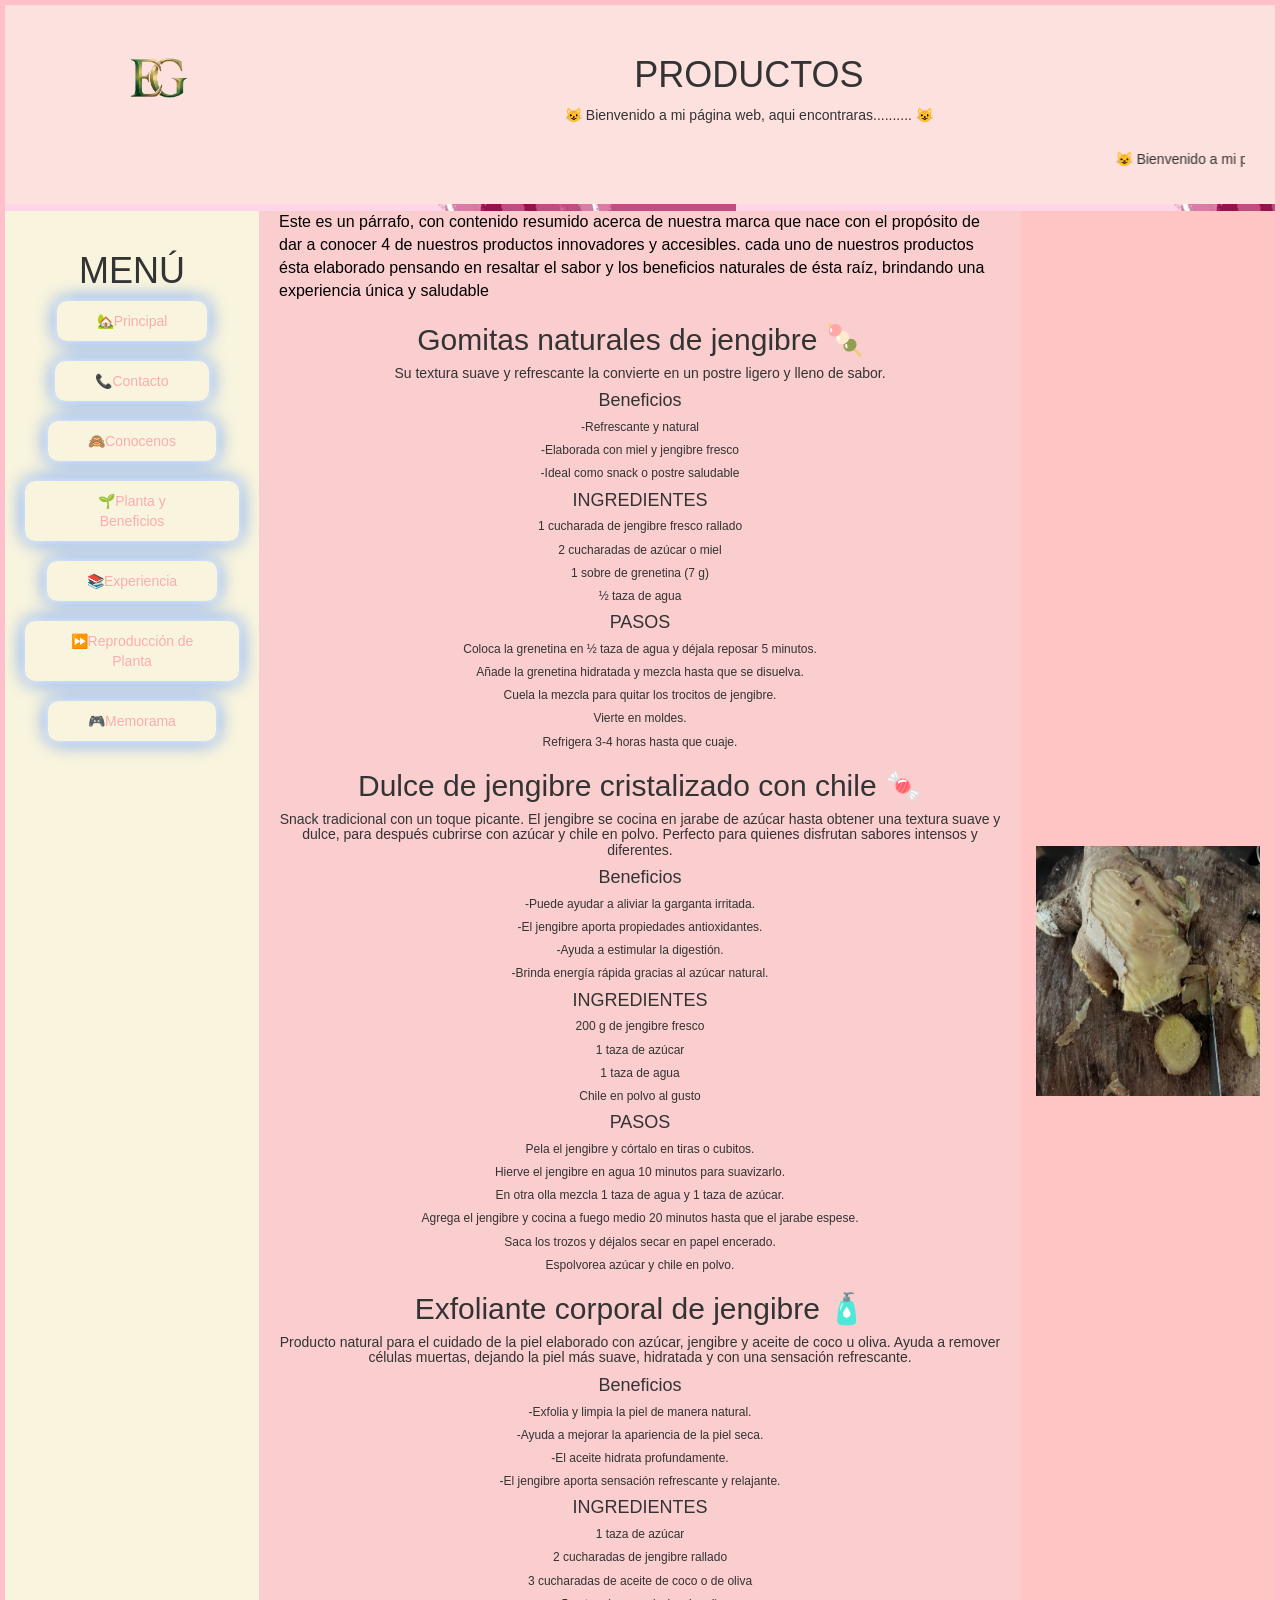
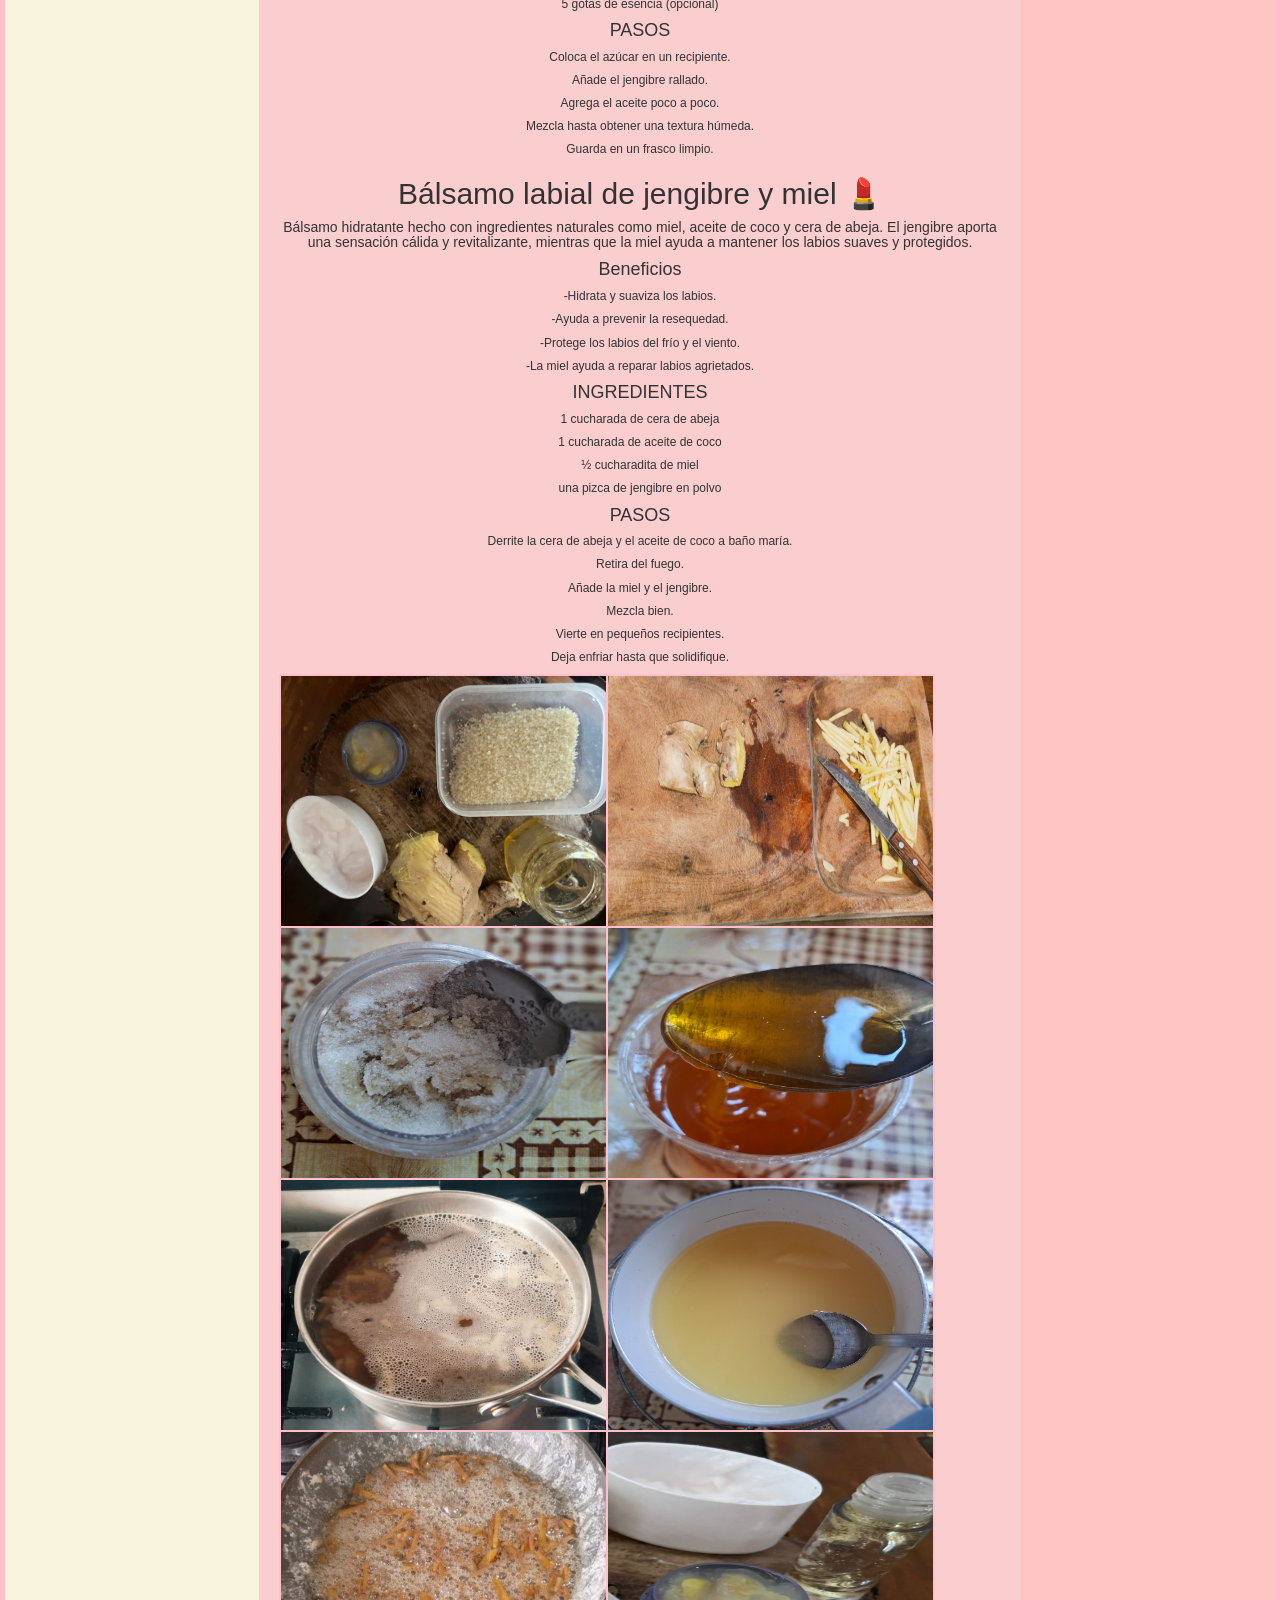
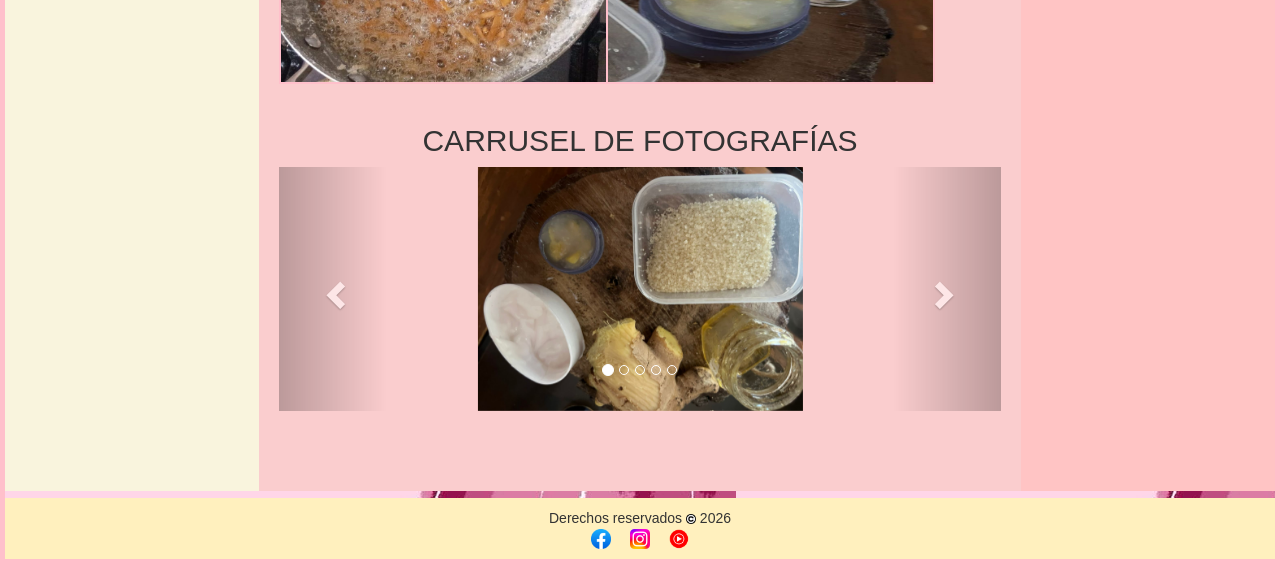
<file: Producto/Producto.html>
<!DOCTYPE html>

<html lang="en"> 
<head>
<meta charset="UTF-8">
<title>yaz</title> 
<link rel="stylesheet" href="estilos.css" type="text/css"/> 


  <link rel="stylesheet" href="https://maxcdn.bootstrapcdn.com/bootstrap/3.4.1/css/bootstrap.min.css">
  <script src="https://ajax.googleapis.com/ajax/libs/jquery/3.7.1/jquery.min.js"></script>
  <script src="https://maxcdn.bootstrapcdn.com/bootstrap/3.4.1/js/bootstrap.min.js"></script>
  <link href="https://fonts.googleapis.com/css2?family=Poppins:wght@600&display=swap" rel="stylesheet">
</head> 

	<body>
			<div id ="contenedor"> 
			<div id="cabecera">	
			<img src="img/logo.png" id="imglogo">
			<h1>PRODUCTOS </h1>
<div class="mensaje">
   😺 Bienvenido a mi página web, aqui encontraras.......... 😺
</div>		

<marquee>  😺 Bienvenido a mi página web, aqui encontraras.......... 😺</marquee>

</div>
<div id="alinear">
			<div id="scrolll">
			  <div class="izquierdo">
			  <br>
			  <h1>MENÚ</h1> <!--https://emojiterra.com/es/mapas-es/   ENLACE PARA EMOJIS-->
			  			   <a href="../index.html"> 🏡Principal</a>
						<br><br>
						  <a href="../Contacto/Contacto.html"> 📞Contacto</a>
						<br><br>
						  <a href="../Conocenos/Conocenos.html"> 🙈Conocenos</a>
						  <br><br>
			  			  <a href="../Beneficios/Beneficios.html"> 🌱Planta y Beneficios</a>
						<br><br>
						  <a href="../Experiencia/Experiencia.html"> 📚Experiencia</a>
						<br><br>
						  <a href="../Reproduccion/Reproduccion.html"> ⏩Reproducción de Planta</a>
						  <br><br>
						  <a href="../Memorama/Memorama.html"> 🎮Memorama</a>
				  </div>
				  

  <div class="cuerpo">
 
<p>Este es un párrafo, con contenido resumido acerca
de nuestra marca que nace con el propósito de dar a conocer 4 de nuestros productos innovadores y accesibles.
cada uno de nuestros productos ésta elaborado pensando en resaltar el sabor y los beneficios naturales de ésta raíz,
 brindando una experiencia única y saludable </p> 

<h2>Gomitas naturales de jengibre 🍡</h2>
<h5>Su textura suave y refrescante la convierte en un postre ligero y lleno de sabor.</h5>
<h4>Beneficios</h4>
<h6>-Refrescante y natural
<h6>-Elaborada con miel y jengibre fresco</h6>
<h6>-Ideal como snack o postre saludable</h6>
<h4>INGREDIENTES</h4>
<h6>1 cucharada de jengibre fresco rallado</h6>
<h6>2 cucharadas de azúcar  o miel</h6>
<h6>1 sobre de grenetina (7 g)</h6>
<h6>½ taza de agua</h6>
<h4>PASOS</h4>
<h6>Coloca la grenetina en ½ taza de agua y déjala reposar 5 minutos.</h6>
<h6>Añade la grenetina hidratada y mezcla hasta que se disuelva.</h6>
<h6>Cuela la mezcla para quitar los trocitos de jengibre.</h6>
<h6>Vierte en moldes.</h6>
<h6>Refrigera 3-4 horas hasta que cuaje.</h6>
<h2>Dulce de jengibre cristalizado con chile 🍬</h2>
<h5>Snack tradicional con un toque picante. El jengibre se cocina en jarabe de azúcar
hasta obtener una textura suave y dulce, para después cubrirse con azúcar y chile en
polvo. Perfecto para quienes disfrutan sabores intensos y diferentes.</h5>
<h4>Beneficios</h4>
<h6>-Puede ayudar a aliviar la garganta irritada.</h6>
<h6>-El jengibre aporta propiedades antioxidantes.</h6>
<h6>-Ayuda a estimular la digestión.</h6>
<h6>-Brinda energía rápida gracias al azúcar natural.</h6>
<h4>INGREDIENTES</h4>
<h6>200 g de jengibre fresco</h6>
<h6>1 taza de azúcar</h6>
<h6>1 taza de agua</h6>
<h6>Chile en polvo al gusto</h6>
<h4>PASOS</h4>
<h6>Pela el jengibre y córtalo en tiras o cubitos.</h6>
<h6>Hierve el jengibre en agua 10 minutos para suavizarlo.</h6>
<h6>En otra olla mezcla 1 taza de agua y 1 taza de azúcar.</h6>
<h6>Agrega el jengibre y cocina a fuego medio 20 minutos hasta que el jarabe espese.</h6>
<h6>Saca los trozos y déjalos secar en papel encerado.</h6>
<h6>Espolvorea azúcar y chile en polvo.</h6>
<h2>Exfoliante corporal de jengibre 🧴</h2>
<h5>Producto natural para el cuidado de la piel elaborado con azúcar, jengibre y aceite
de coco u oliva. Ayuda a remover células muertas, dejando la piel más suave,
hidratada y con una sensación refrescante.</h5>
<h4>Beneficios</h4>
<h6>-Exfolia y limpia la piel de manera natural.</h6>
<h6>-Ayuda a mejorar la apariencia de la piel seca.</h6>
<h6>-El aceite hidrata profundamente.</h6>
<h6>-El jengibre aporta sensación refrescante y relajante.</h6>
<h4>INGREDIENTES</h4>
<h6>1 taza de azúcar</h6>
<h6>2 cucharadas de jengibre rallado</h6>
<h6>3 cucharadas de aceite de coco o de oliva</h6>
<h6>5 gotas de esencia (opcional)</h6>
<h4>PASOS</h4>
<h6>Coloca el azúcar en un recipiente.</h6>
<h6>Añade el jengibre rallado.</h6>
<h6>Agrega el aceite poco a poco.</h6>
<h6>Mezcla hasta obtener una textura húmeda.</h6>
<h6>Guarda en un frasco limpio.</h6>
<h2>Bálsamo labial de jengibre y miel 💄</h2>
<h5>Bálsamo hidratante hecho con ingredientes naturales como miel, aceite de coco y
cera de abeja. El jengibre aporta una sensación cálida y revitalizante, mientras que la
miel ayuda a mantener los labios suaves y protegidos.</h5>
<h4>Beneficios</h4>
<h6>-Hidrata y suaviza los labios.</h6>
<h6>-Ayuda a prevenir la resequedad.</h6>
<h6>-Protege los labios del frío y el viento.</h6>
<h6>-La miel ayuda a reparar labios agrietados.</h6>
<h4>INGREDIENTES</h4>
<h6>1 cucharada de cera de abeja</h6>
<h6>1 cucharada de aceite de coco</h6>
<h6>½ cucharadita de miel</h6>
<h6>una pizca de jengibre en polvo</h6>
<h4>PASOS</h4>
<h6>Derrite la cera de abeja y el aceite de coco a baño maría.</h6>
<h6>Retira del fuego.</h6>
<h6>Añade la miel y el jengibre.</h6>
<h6>Mezcla bien.</h6>
<h6>Vierte en pequeños recipientes.</h6>
<h6>Deja enfriar hasta que solidifique.</h6>
<table>
  <tr>
    <td><img src="img/1.jpg" class="img"></img></td>
    <td><img src="img/2.jpg" class="img"></img></td>
  
  </tr>
  <tr>
    <td><img src="img/3.jpg" class="img"></img></td>
    <td><img src="img/4.jpg" class="img"></img></td>
  
  </tr>
  <tr>
    <td><img src="img/5.jpg" class="img"></img></td>
    <td><img src="img/6.jpg" class="img"></img></td>
    
  </tr>
  <tr>
    <td><img src="img/7.jpg" class="img"></img></td>
    <td><img src="img/8.jpg" class="img"></img></td> 
  </tr>
</table>

<!-- INICIO DE CARRUSEL-->
 <br>
   <h2>CARRUSEL DE FOTOGRAFÍAS</h2>
  <div id="myCarousel" class="carousel slide" data-ride="carousel">
    <!-- Indicators -->
    <ol class="carousel-indicators">
      <li data-target="#myCarousel" data-slide-to="0" class="active"></li>
      <li data-target="#myCarousel" data-slide-to="1"></li>
      <li data-target="#myCarousel" data-slide-to="2"></li>
	  <li data-target="#myCarousel" data-slide-to="3"></li>
      <li data-target="#myCarousel" data-slide-to="4"></li>
    </ol>

    <!-- Wrapper for slides -->
    <div class="carousel-inner">
      <div class="item active">
        <img src="img/1.jpg" alt="IMAGEN 1" class="img" >
      </div>

      <div class="item">
        <img src="img/2.jpg" alt="IMAGEN 2" class="img">
      </div>
    
      <div class="item">
        <img src="img/3.jpg" alt="IMAGEN 3" class="img" >
      </div>
	  
	    <div class="item">
        <img src="img/4.jpg" alt="IMAGEN 4" class="img" >
      </div>
	  
	    <div class="item">
        <img src="img/5.jpg" alt="IMAGEN 5" class="img">
      </div>
    </div>

    <!-- controles izquierdo y derecho -->
    <a class="left carousel-control" href="#myCarousel" data-slide="prev">
      <span class="glyphicon glyphicon-chevron-left"></span>
      <span class="sr-only">Previous</span>
    </a>
    <a class="right carousel-control" href="#myCarousel" data-slide="next">
      <span class="glyphicon glyphicon-chevron-right"></span>
      <span class="sr-only">Next</span>
    </a>
  </div>
<!--FIN DE CARRUSEL-->

<BR><BR><BR><BR>

<!--VIDEO INSERTADO DESDE DISPOSITIVO -->


<!--VIDEO INSERTADO DESDE YOUTUBE -->

<!-- FIN DE VIDEO -->


  </div>


  <div class="derecho">
  <iframe src="https://www.google.com/maps/embed?pb=!1m18!1m12!1m3!1d3736.3143561840943!2d-100.45366192497025!3d20.534314980994097!2m3!1f0!2f0!3f0!3m2!1i1024!2i768!4f13.1!3m3!1m2!1s0x85d34f776179c0ff%3A0x5dae648e26891900!2sPir%C3%A1mides!5e0!3m2!1ses!2smx!4v1774034356531!5m2!1ses!2smx" width="200px" height="600px" style="border:0;" allowfullscreen="" loading="lazy" referrerpolicy="no-referrer-when-downgrade"></iframe>
       
<br>
	   <img src="img/source.jpg" alt="IMAGEN 1" class="img" >

  </div>


</div>
</div>


<!--INICIO DE PIE DE PÁGINA-->

<div class="pie">
Derechos reservados <img src="img/Copyright.png" class="copyright"> 2026 
<br>
<a href="https://www.facebook.com/?locale=es_LA"><img src="img/facebook.png" class="redes"></a>&nbsp;&nbsp;&nbsp;&nbsp;
<a href="https://www.instagram.com/"><img src="img/insta.png" class="redes"></a>&nbsp;&nbsp;&nbsp;&nbsp;
<a href="https://www.youtube.com/"><img src="img/youtube.png" class="redes"></a>
</div>
<!--FIN DE PIE DE PÁGINA-->
</div>


</body>
</html>
</file>
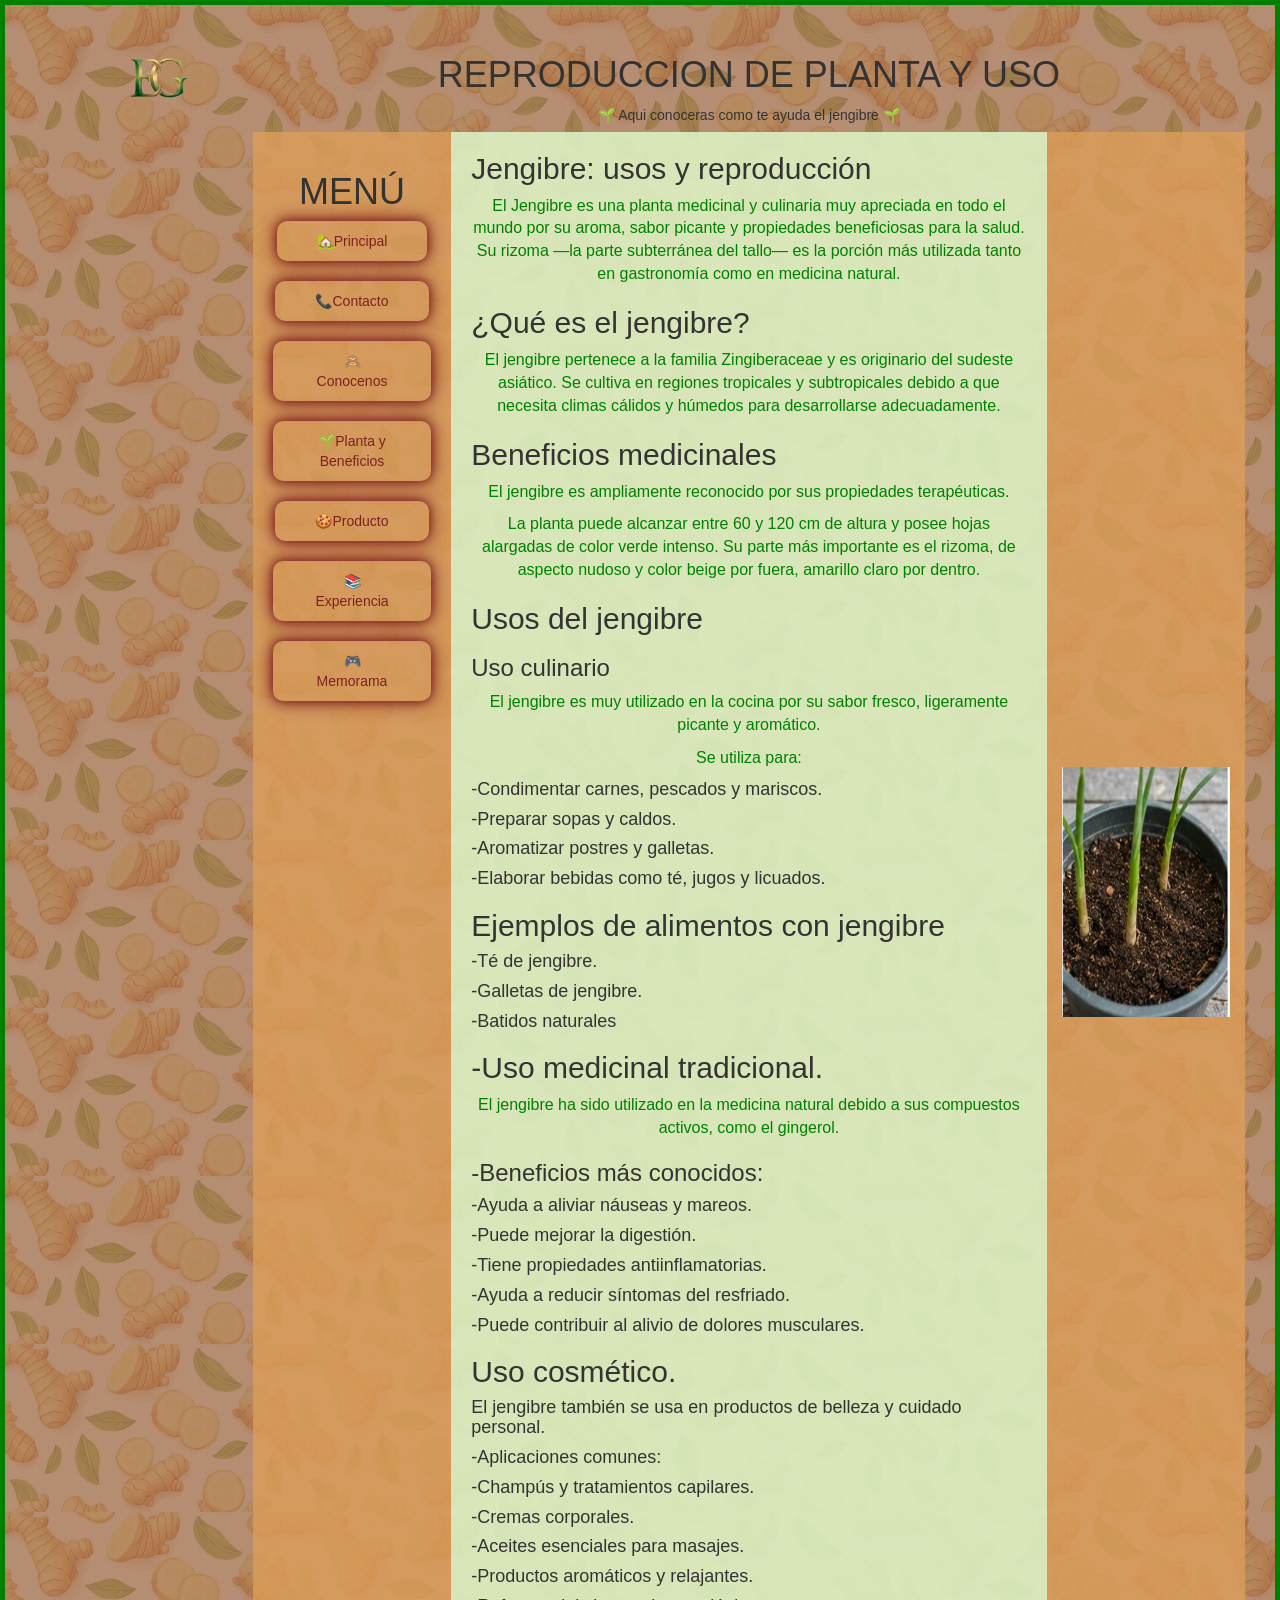
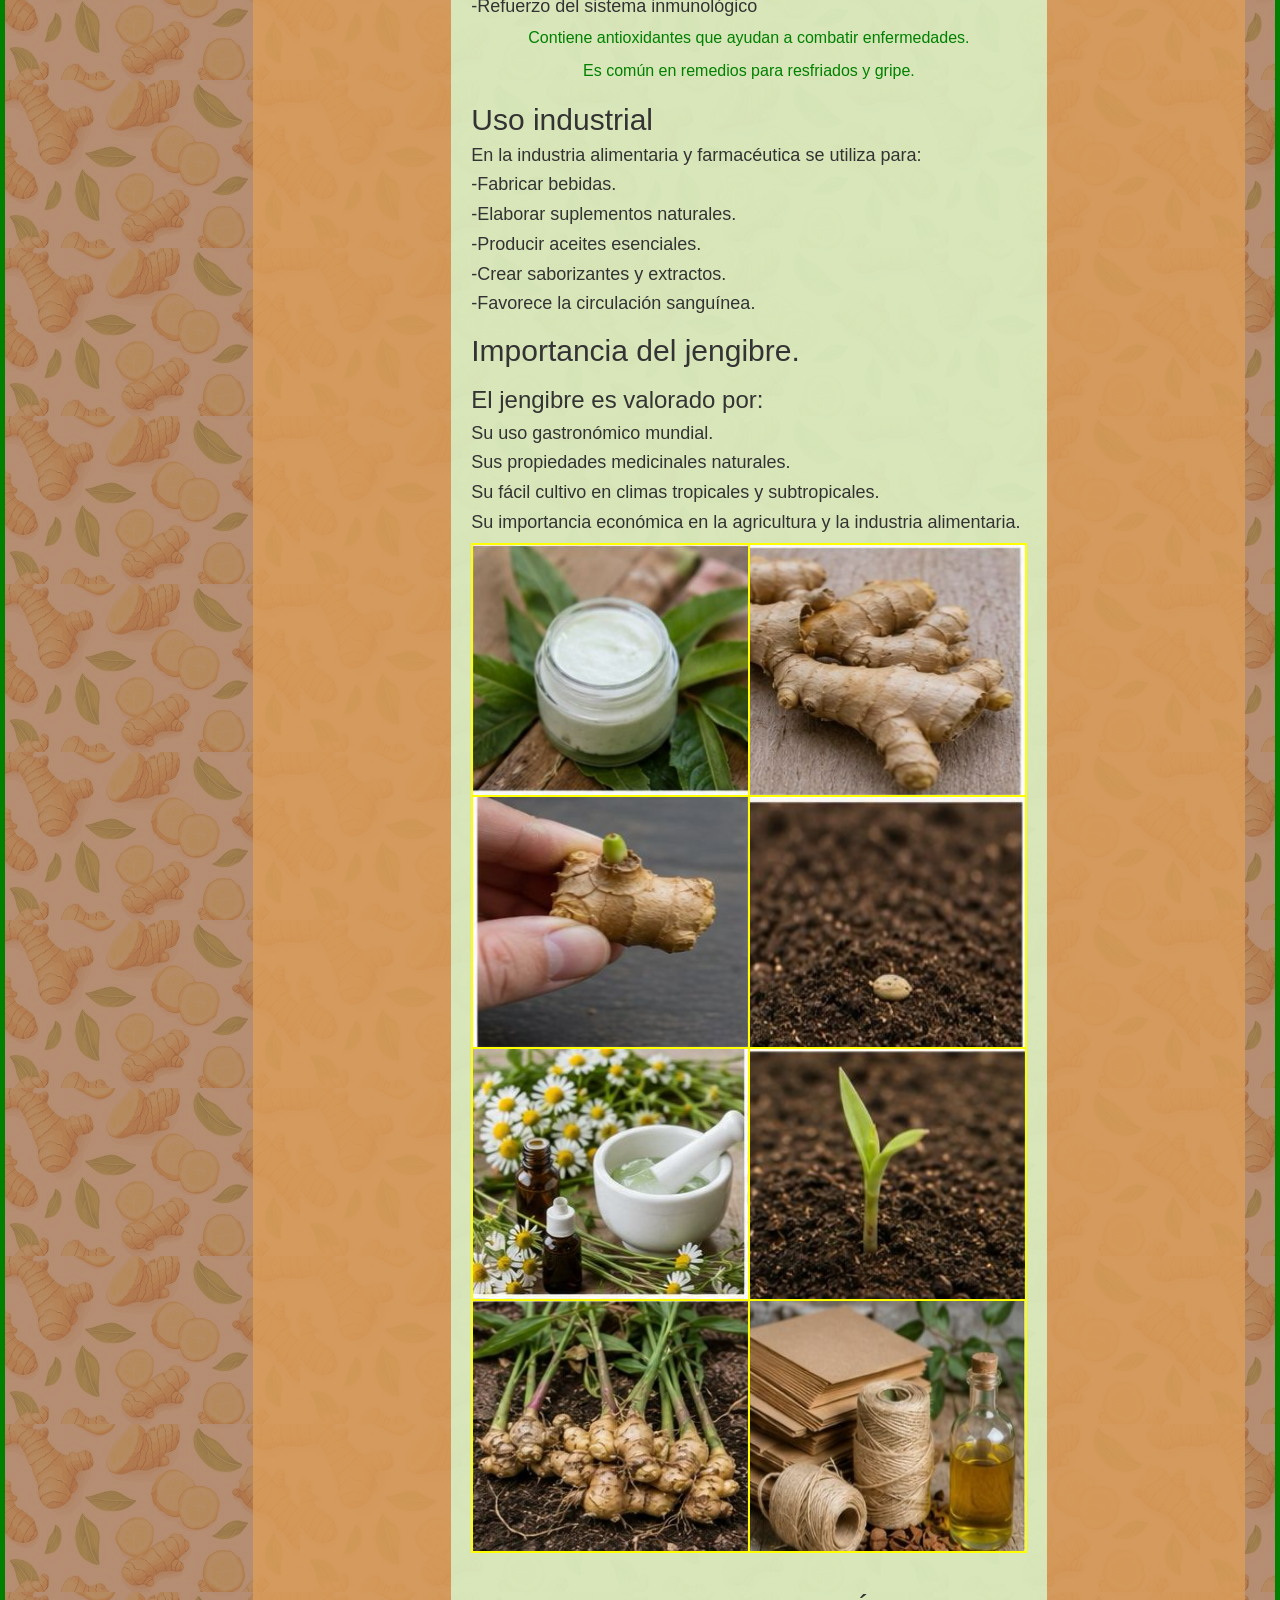
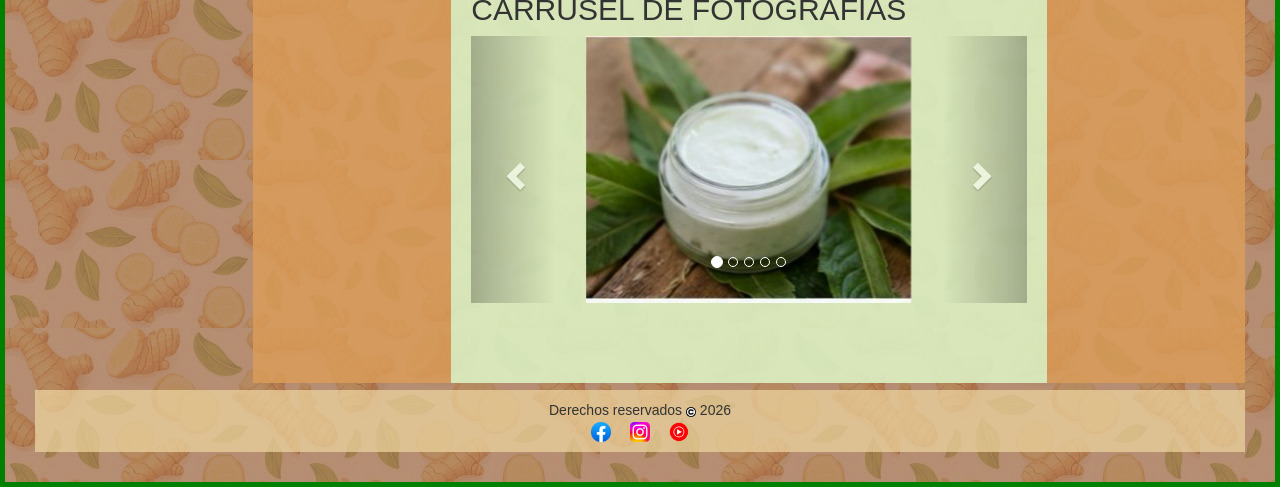
<file: Reproduccion/Reproduccion.html>
<!DOCTYPE html>

<html lang="en"> 
<head>
<meta charset="UTF-8">
<title>ESENCIA GINGER</title> 
<link rel="stylesheet" href="estilos.css" type="text/css"/> 


  <link rel="stylesheet" href="https://maxcdn.bootstrapcdn.com/bootstrap/3.4.1/css/bootstrap.min.css">
  <script src="https://ajax.googleapis.com/ajax/libs/jquery/3.7.1/jquery.min.js"></script>
  <script src="https://maxcdn.bootstrapcdn.com/bootstrap/3.4.1/js/bootstrap.min.js"></script>
  <link href="https://fonts.googleapis.com/css2?family=Poppins:wght@600&display=swap" rel="stylesheet">
</head> 

	<body>
			<div id ="contenedor"> 
			<div id="cabecera">	
			<img src="img/logo.png" id="imglogo">
			<h1>REPRODUCCION DE PLANTA Y USO</h1>
<div class="mensaje">
  🌱 Aqui conoceras como te ayuda el jengibre 🌱

</div>
<div id="alinear">
			<div id="scrolll">
			  <div class="izquierdo">
			  <br>
			  <h1>MENÚ</h1> <!--https://emojiterra.com/es/mapas-es/   ENLACE PARA EMOJIS-->
			  			    <a href="../index.html"> 🏡Principal</a>
						<br><br>
						 <a href="../Contacto/Contacto.html"> 📞Contacto</a>
						<br><br>
						  <a href="../Conocenos/Conocenos.html"> 🙈Conocenos</a>
						<br><br>
						  <a href="../Beneficios/Beneficios.html"> 🌱Planta y Beneficios</a>
						  <br><br>
			  			  <a href="../Producto/Producto.html"> 🍪Producto</a>
						<br><br>
						  <a href="../Experiencia/Experiencia.html"> 📚Experiencia</a>
						<br><br>
						  <a href="../Memorama/Memorama.html"> 🎮Memorama</a>
				  </div>
				  

  <div class="cuerpo">
<h2>Jengibre: usos y reproducción</h2>
<p>El Jengibre es una planta medicinal y culinaria muy apreciada en todo el mundo por su aroma, sabor picante y propiedades beneficiosas para la salud. Su rizoma —la parte subterránea del tallo— es la porción más utilizada tanto en gastronomía como en medicina natural.<p>
<h2>¿Qué es el jengibre?</h2>
<p>El jengibre pertenece a la familia Zingiberaceae y es originario del sudeste asiático. Se cultiva en regiones tropicales y subtropicales debido a que necesita climas cálidos y húmedos para desarrollarse adecuadamente.<P>
<h2>Beneficios medicinales</h2>
<P>El jengibre es ampliamente reconocido por sus propiedades terapéuticas.<p>
<P>La planta puede alcanzar entre 60 y 120 cm de altura y posee hojas alargadas de color verde intenso. Su parte más importante es el rizoma, de aspecto nudoso y color beige por fuera, amarillo claro por dentro.<P>
<h2>Usos del jengibre</h2>
<h3>Uso culinario</h3>
<p>El jengibre es muy utilizado en la cocina por su sabor fresco, ligeramente picante y aromático.<p>
<p>Se utiliza para:<p>
<h4>-Condimentar carnes, pescados y mariscos.</h4>
<h4>-Preparar sopas y caldos.</h4>
<h4>-Aromatizar postres y galletas.</h4>
<h4>-Elaborar bebidas como té, jugos y licuados.</h4>
<h2>Ejemplos de alimentos con jengibre</h2>
<h4>-Té de jengibre.</h4>
<h4>-Galletas de jengibre.</h4>
<h4>-Batidos naturales</h4>
<h2>-Uso medicinal tradicional.</h2>
<p>El jengibre ha sido utilizado en la medicina natural debido a sus compuestos activos, como el gingerol.<p>
<h3>-Beneficios más conocidos:</h3>
<h4>-Ayuda a aliviar náuseas y mareos.</h3>
<h4>-Puede mejorar la digestión.</h4>
<h4>-Tiene propiedades antiinflamatorias.</h4>
<h4>-Ayuda a reducir síntomas del resfriado.</h4>
<h4>-Puede contribuir al alivio de dolores musculares.</h4>
<h2>Uso cosmético.</h2>
<h4>El jengibre también se usa en productos de belleza y cuidado personal.</h4>
<h4>-Aplicaciones comunes:</h4>
<h4>-Champús y tratamientos capilares.</h4>
<h4>-Cremas corporales.</h4>
<h4>-Aceites esenciales para masajes.</h4>
<h4>-Productos aromáticos y relajantes.</h4>
<h4>-Refuerzo del sistema inmunológico</h4>
<p>Contiene antioxidantes que ayudan a combatir enfermedades.
<p>Es común en remedios para resfriados y gripe.<p>
<h2>Uso industrial</h2>
<h4>En la industria alimentaria y farmacéutica se utiliza para:</h4>
<h4>-Fabricar bebidas.</h4>
<h4>-Elaborar suplementos naturales.</h4>
<h4>-Producir aceites esenciales.</h4>
<h4>-Crear saborizantes y extractos.</h4>
<h4>-Favorece la circulación sanguínea.</h4>
<h2>Importancia del jengibre.</h2>
<h3>El jengibre es valorado por:</h3>
<h4>Su uso gastronómico mundial.</h4>
<h4>Sus propiedades medicinales naturales.</h4>
<h4>Su fácil cultivo en climas tropicales y subtropicales.</h4>
<h4>Su importancia económica en la agricultura y la industria alimentaria.</h4>

  <table>
  <tr>
    <td><img src="img/1.jpg" class="img"></img></td>
    <td><img src="img/2.jpg" class="img"></img></td>
  
  </tr>
  <tr>
    <td><img src="img/3.jpg" class="img"></img></td>
    <td><img src="img/4.jpg" class="img"></img></td>
  
  </tr>
  <tr>
    <td><img src="img/5.jpg" class="img"></img></td>
    <td><img src="img/6.jpg" class="img"></img></td>
    
  </tr>
  <tr>
    <td><img src="img/7.jpg" class="img"></img></td>
    <td><img src="img/8.jpg" class="img"></img></td> 
  </tr>
</table>

<!-- INICIO DE CARRUSEL-->
 <br>
   <h2>CARRUSEL DE FOTOGRAFÍAS</h2>
  <div id="myCarousel" class="carousel slide" data-ride="carousel">
    <!-- Indicators -->
    <ol class="carousel-indicators">
      <li data-target="#myCarousel" data-slide-to="0" class="active"></li>
      <li data-target="#myCarousel" data-slide-to="1"></li>
      <li data-target="#myCarousel" data-slide-to="2"></li>
	  <li data-target="#myCarousel" data-slide-to="3"></li>
      <li data-target="#myCarousel" data-slide-to="4"></li>
    </ol>

    <!-- Wrapper for slides -->
    <div class="carousel-inner">
      <div class="item active">
        <img src="img/1.jpg" class="img"></img></td>
      </div>

      <div class="item">
        <img src="img/2.jpg" alt="IMAGEN 2" class="img">
      </div>
    
      <div class="item">
        <img src="img/3.jpg" alt="IMAGEN 3" class="img" >
      </div>
	  
	    <div class="item">
        <img src="img/4.jpg" alt="IMAGEN 4" class="img" >
      </div>
	  
	    <div class="item">
        <img src="img/5.jpg" alt="IMAGEN 5" class="img">
      </div>
    </div>

    <!-- controles izquierdo y derecho -->
    <a class="left carousel-control" href="#myCarousel" data-slide="prev">
      <span class="glyphicon glyphicon-chevron-left"></span>
      <span class="sr-only">Previous</span>
    </a>
    <a class="right carousel-control" href="#myCarousel" data-slide="next">
      <span class="glyphicon glyphicon-chevron-right"></span>
      <span class="sr-only">Next</span>
    </a>
  </div>
<!--FIN DE CARRUSEL-->

<BR><BR><BR><BR>

<!--VIDEO INSERTADO DESDE DISPOSITIVO -->



  </div>


  <div class="derecho">
  <iframe src="https://www.google.com/maps/embed?pb=!1m18!1m12!1m3!1d3736.3143561840943!2d-100.45366192497025!3d20.534314980994097!2m3!1f0!2f0!3f0!3m2!1i1024!2i768!4f13.1!3m3!1m2!1s0x85d34f776179c0ff%3A0x5dae648e26891900!2sPir%C3%A1mides!5e0!3m2!1ses!2smx!4v1774034356531!5m2!1ses!2smx" width="200px" height="600px" style="border:0;" allowfullscreen="" loading="lazy" referrerpolicy="no-referrer-when-downgrade"></iframe>
       
<br>
	   <img src="img/source.jpg" alt="IMAGEN 1" class="img" >

  </div>


</div>
</div>


<!--INICIO DE PIE DE PÁGINA-->

<div class="pie">
Derechos reservados <img src="img/Copyright.png" class="copyright"> 2026 
<br>
<a href="https://www.facebook.com/?locale=es_LA"><img src="img/facebook.png" class="redes"></a>&nbsp;&nbsp;&nbsp;&nbsp;
<a href="https://www.instagram.com/"><img src="img/insta.png" class="redes"></a>&nbsp;&nbsp;&nbsp;&nbsp;
<a href="https://www.youtube.com/"><img src="img/youtube.png" class="redes"></a>
</div>
<!--FIN DE PIE DE PÁGINA-->
</div>


</body>
</html>
</file>
<file: estilos.css>
* {
  box-sizing: border-box; /*La box-sizingpropiedad CSS nos permite incluir el relleno y el borde en el ancho y alto total de un elemento*/
}

#contenedor{
        border:5px solid coffe;   /* Borde que indica los limites del todo el contenedor*/
}

body{
	      background-image: url("img/fondojengibre.webp"); /* Imagen de fondo para el cuerpo del documento html*/
         /*background-size: cover;*/
		 /*background-position: center;*/
		 /* background-repeat: no-repeat;*/
}

#cabecera {  /*estilos a la cabecera del documento utilizando el id definido en el div correspondiente a esta sección*/
        background-color:hsl(79.322, 43.066%, 73.137%); /* color de fondo de la cabecera, de colores con transparencias que pueden variar según 
		se requiera, Los valores de color HSLA son una extensión de los valores de color HSL con un canal alfa, que especifica la opacidad del color.
		MATIZ SATURACIÓN Y LUMINOSIDAD */
		padding:30px;
	    text-align:center;	
	}
	
	
.izquierdo {
	
   float:left; /* Propiedad flotante css, especifica cómo debe flotar un elemento*/
    width:20%; /*Ancho sección menu*/
    text-align:center; /*Alineación del text*/
    padding:0 20px; /* Relleno */
	background-color:hsl(83.077, 18.841%, 59.412%); /*color morado con opacidad hsla*/
	height:100%; /*Altura */
	margin-top:7px; /*propiedad que establece el margen superior de un elemento especificando una longitud o un porcentaje*/
	 	 
}

	 
   .cuerpo { /* estilos al contenido central de la página*/
	 height:auto; /* altura */
	 margin-top:7px; /*Margen superior*/
	 float:left; /* permite al elemento main flotar en una posicion*/
	 width:60%; /* anchura del elemento */
	 padding:0 20px; /* relleno */
	 background-color:hsl(48.387, 63.265%, 90.392%); /* Color con trasnparencias/opacidad*/
}

	.derecho {
	  background-color:hsl(80.93, 17.269%, 51.176%);/* Color con trasnparencias/opacidad*/
	  float:left; /* permite al elemento flotar en una posicion*/
	  width:20%; /* anchura del elemento */
	  height: 100%;/* altura */
	  padding:15px; /* relleno */
	  margin-top:7px; /*Margen superior*/
	  text-align:center; /*Alineacion de texto al centro*/
}


	.pie{ /* pie de página */
    background-color:hsla(0.15turn,100%,50%,0.5); 
	text-align:center;
	padding:10px;
	margin-top:7px;
	}

	@media only screen and (max-width:620px) { /*consulta de medios especificando aplicar condiciones a la pantalla , en este caso 
	un ancho máximo de 620px para adaptarse y no se distorsionen los elementos que hay en ella*/
	  .derecho, .cuerpo, .izquierdo,iframe{   /* se consideran los divs que hacen la función para maquetar nuestra página, utilizando las clases .menu, .main, .right 
	  que seran ordenados y adaptados a la pantalla */
		width:100%;
	  }
	}

#alinear{
display: flex;
}

#scrolll {
	overflow:auto;   /*´propiedad css especifica: si recortar contenido, dibujar barras de desplazamiento o mostrar el 
	contenido excedente en un elemento a nivel de bloque.Depende del agente de usuario. Navegadores de escritorio como Firefox proveen barras de 
	desplazamiento si hay contenido excedente. */
 }


table, th, td {  /* estilo a la tabla creada en la pagina galeria.html*/
  border: 2px solid blue; /*Bordes  con un grosor de 7px, con un color solido azul*/
  
}

.img {
        width:325px; 
		height:250px;
}

img, video, iframe{
  		max-width: 100%;
  		display: block;
  		margin: 0 auto;
  		max-height: 100%;
		
  	}

.copyright {
        width:10px; 
		height:10px;
   		display: inline-block
}

.redes {
        width:20px; 
		height:20px;
		display: inline-block;
}

	p{
		font-family:Arial;
		font-size: 16px;
		color: blue;
	}
	
	 #imglogo{ /* logo */
		max-width:18%; /*propiedad, define el ancho máximo que un elemento puede tener*/
		width:auto; /* propiedad width css establece el ancho de un elemento. Auto - Valor por defecto. El navegador calcula el ancho*/
		height:auto; /* propiedad height css establece la altura de un elemento*/
		float:left;  /* Mantiene la imagen flotando a la izquierda*/
	}
	
.izquierdo a {
   display: inline-block;
   padding: 10px 40px;
   color: #ffffff;
   text-decoration: none;
   border-radius: 10px;
   transition: all 0.3s ease;
      box-shadow: 0 0 10px #fff, 0 0 20px #3b82f9;

}

.izquierdo a:hover {
   background: linear-gradient(135deg, hsla(280, 100%, 60%, 0.8), hsla(200, 100%, 60%, 0.8));
   color: #fff;
   box-shadow: 0 0 10px #a855f7, 0 0 20px #3b82f6;
   text-shadow: 0 0 8px rgba(255,255,255,0.7);
   transform: translateX(6px) scale(1.05);
   font-size: 20px;
}
.img:hover{
	 filter: grayscale(0%) opacity(100%) drop-shadow(0 0 5px #0000FF);
    transform: scale(1.1);
}

.redes:hover{
	 filter: grayscale(0%) opacity(100%) drop-shadow(0 0 5px #0000FF);
    transform: scale(1.6);
}

 #imglogo:hover{
	 filter: grayscale(0%) opacity(100%) drop-shadow(0 0 5px #ff689D);
    transform: scale(1.2);
}


 iframe:hover{
	 filter: grayscale(0%) opacity(100%) drop-shadow(0 0 5px #0000FF);
}

 video:hover{
	 filter: grayscale(0%) opacity(100%) drop-shadow(0 0 5px #0000FF);
    transform: scale(1.2);
}


h1,h2,h3,h4,h5,h6 {
  font-family: 'Nunito', sans-serif;
text-align:center;
}

.mensaje {
   animation: fade 3s infinite;
}

@keyframes fade {
   0%, 100% { opacity: 0; }
   50% { opacity: 1; }
}
</file>
<file: Conocenos/estilos.css>
* {
  box-sizing: border-box; /*La box-sizingpropiedad CSS nos permite incluir el relleno y el borde en el ancho y alto total de un elemento*/
}

#contenedor{
        border:5px solid blue;   /* Borde que indica los limites del todo el contenedor*/
}

body{
	      background-image: url("img/fondo.jpg"); /* Imagen de fondo para el cuerpo del documento html*/
         /*background-size: cover;*/
		 /*background-position: center;*/
		 /* background-repeat: no-repeat;*/
}

#cabecera {  /*estilos a la cabecera del documento utilizando el id definido en el div correspondiente a esta sección*/
        background-color:#89CFF0 ; /* color de fondo de la cabecera, de colores con transparencias que pueden variar según 
		se requiera, Los valores de color HSLA son una extensión de los valores de color HSL con un canal alfa, que especifica la opacidad del color.
		MATIZ SATURACIÓN Y LUMINOSIDAD */
		padding:30px;
	    text-align:center;	
	}
	
	
.izquierdo {
	
   float:left; /* Propiedad flotante css, especifica cómo debe flotar un elemento*/
    width:20%; /*Ancho sección menu*/
    text-align:center; /*Alineación del text*/
    padding:0 20px; /* Relleno */
	background-color:#8AB9F1; /*color morado con opacidad hsla*/
	height:100%; /*Altura */
	margin-top:7px; /*propiedad que establece el margen superior de un elemento especificando una longitud o un porcentaje*/
	 	 
}

	 
   .cuerpo { /* estilos al contenido central de la página*/
	 height:auto; /* altura */
	 margin-top:7px; /*Margen superior*/
	 float:left; /* permite al elemento main flotar en una posicion*/
	 width:60%; /* anchura del elemento */
	 padding:0 20px; /* relleno */
	 background-color:#87D3F8; /* Color con trasnparencias/opacidad*/
}

	.derecho {
	  background-color:#99FFFF; /* Color con trasnparencias/opacidad*/
	  float:left; /* permite al elemento flotar en una posicion*/
	  width:20%; /* anchura del elemento */
	  height: 100%;/* altura */
	  padding:15px; /* relleno */
	  margin-top:7px; /*Margen superior*/
	  text-align:center; /*Alineacion de texto al centro*/
}


	.pie{ /* pie de página */
    background-color:#8AB9F1; 
	text-align:center;
	padding:10px;
	margin-top:7px;
	}

	@media only screen and (max-width:620px) { /*consulta de medios especificando aplicar condiciones a la pantalla , en este caso 
	un ancho máximo de 620px para adaptarse y no se distorsionen los elementos que hay en ella*/
	  .derecho, .cuerpo, .izquierdo,iframe{   /* se consideran los divs que hacen la función para maquetar nuestra página, utilizando las clases .menu, .main, .right 
	  que seran ordenados y adaptados a la pantalla */
		width:100%;
	  }
	}

#alinear{
display: flex;
}

#scrolll {
	overflow:auto;   /*´propiedad css especifica: si recortar contenido, dibujar barras de desplazamiento o mostrar el 
	contenido excedente en un elemento a nivel de bloque.Depende del agente de usuario. Navegadores de escritorio como Firefox proveen barras de 
	desplazamiento si hay contenido excedente. */
 }


table, th, td {  /* estilo a la tabla creada en la pagina galeria.html*/
  border: 2px solid blue; /*Bordes  con un grosor de 7px, con un color solido azul*/
  
}

.img {
        width:325px; 
		height:250px;
}

img, video, iframe{
  		max-width: 100%;
  		display: block;
  		margin: 0 auto;
  		max-height: 100%;
		
  	}

.copyright {
        width:10px; 
		height:10px;
   		display: inline-block
}

.redes {
        width:20px; 
		height:20px;
		display: inline-block;
}

	p{
		font-family:Arial;
		font-size: 16px;
		color: blue;
	}
	
	 #imglogo{ /* logo */
		max-width:18%; /*propiedad, define el ancho máximo que un elemento puede tener*/
		width:auto; /* propiedad width css establece el ancho de un elemento. Auto - Valor por defecto. El navegador calcula el ancho*/
		height:auto; /* propiedad height css establece la altura de un elemento*/
		float:left;  /* Mantiene la imagen flotando a la izquierda*/
	}
	
.izquierdo a {
   display: inline-block;
   padding: 10px 40px;
   color: #ffffff;
   text-decoration: none;
   border-radius: 10px;
   transition: all 0.3s ease;
      box-shadow: 0 0 10px #fff, 0 0 20px #3b82f9;

}

.izquierdo a:hover {
   background: linear-gradient(135deg, #CCCCFF, #E6E6FA;
   color: #fff;
   box-shadow: 0 0 10px #a855f7, 0 0 20px #3b82f6;
   text-shadow: 0 0 8px rgba(255,255,255,0.7);
   transform: translateX(6px) scale(1.05);
   font-size: 20px;
}
.img:hover{
	 filter: grayscale(0%) opacity(100%) drop-shadow(0 0 5px #0000FF);
    transform: scale(1.1);
}

.redes:hover{
	 filter: grayscale(0%) opacity(100%) drop-shadow(0 0 5px #0000FF);
    transform: scale(1.6);
}

 #imglogo:hover{
	 filter: grayscale(0%) opacity(100%) drop-shadow(0 0 5px #ff689D);
    transform: scale(1.2);
}


 iframe:hover{
	 filter: grayscale(0%) opacity(100%) drop-shadow(0 0 5px #0000FF);
}

 video:hover{
	 filter: grayscale(0%) opacity(100%) drop-shadow(0 0 5px #0000FF);
    transform: scale(1.2);
}


h1,h2,h3,h4,h5,h6 {
  font-family: 'Nunito', sans-serif;
text-align:center;
}

.mensaje {
   animation: fade 3s infinite;
}

@keyframes fade {
   0%, 100% { opacity: 0; }
   50% { opacity: 1; }
}
</file>
<file: Contacto/estilos.css>
* {
  box-sizing: border-box; /*La box-sizingpropiedad CSS nos permite incluir el relleno y el borde en el ancho y alto total de un elemento*/
}

#contenedor{
        border:5px solid green;   /* Borde que indica los limites del todo el contenedor*/
}

body{
	      background-image: url("img/FONDOJENGIBRE.jpg"); /* Imagen de fondo para el cuerpo del documento html*/
         /*background-size: cover;*/
		 /*background-position: center;*/
		 /*background-repeat: no-repeat;*/
}

#cabecera {  /*estilos a la cabecera del documento utilizando el id definido en el div correspondiente a esta sección*/
        background-color:hsl(23.855, 33.878%, 48.039%, 0.8) ; /* color de fondo de la cabecera, de colores con transparencias que pueden variar según 
		se requiera, Los valores de color HSLA son una extensión de los valores de color HSL con un canal alfa, que especifica la opacidad del color.
		MATIZ SATURACIÓN Y LUMINOSIDAD */
		padding:30px;
	    text-align:center;	
	}
	
	
.izquierdo {
	
   float:left; /* Propiedad flotante css, especifica cómo debe flotar un elemento*/
    width:20%; /*Ancho sección menu*/
    text-align:center; /*Alineación del text*/
    padding:0 20px; /* Relleno */
	background-color:hsl(31.364, 66%, 60.784%,0.8); /*color morado con opacidad hsla*/
	height:100%; /*Altura */
	margin-top:7px; /*propiedad que establece el margen superior de un elemento especificando una longitud o un porcentaje*/
	 	 
}
form{
	width: 300px;
	padding:30px;
	background-color:black;
	
}
input{
	width:100%;
	padding:10px;
	margin-top:10px;
}
button{
	width:100%;
	padding:10px;
	margin-top:10px;
}
	 
   .cuerpo { /* estilos al contenido central de la página*/
	 height:auto; /* altura */
	 margin-top:7px; /*Margen superior*/
	 float:left; /* permite al elemento main flotar en una posicion*/
	 width:60%; /* anchura del elemento */
	 padding:0 20px; /* relleno */
	 background-color:hsl(86.667, 60%, 85.294%,0.9); /* Color con trasnparencias/opacidad*/



}

	.derecho {
	  background-color:hsl(31.364, 66%, 60.784%,0.8); /* Color con trasnparencias/opacidad*/
	  float:left; /* permite al elemento flotar en una posicion*/
	  width:20%; /* anchura del elemento */
	  height: 100%;/* altura */
	  padding:15px; /* relleno */
	  margin-top:7px; /*Margen superior*/
	  text-align:center; /*Alineacion de texto al centro*/
}


	.pie{ /* pie de página */
    background-color:hsl(41.772, 72.477%, 78.627%, 0.7); 
	text-align:center;
	padding:10px;
	margin-top:7px;
	}

	@media only screen and (max-width:620px) { /*consulta de medios especificando aplicar condiciones a la pantalla , en este caso 
	un ancho máximo de 620px para adaptarse y no se distorsionen los elementos que hay en ella*/
	  .derecho, .cuerpo, .izquierdo,iframe{   /* se consideran los divs que hacen la función para maquetar nuestra página, utilizando las clases .menu, .main, .right 
	  que seran ordenados y adaptados a la pantalla */
		width:100%;
	  }
	}

#alinear{
display: flex;
}

#scrolll {
	overflow:auto;   /*´propiedad css especifica: si recortar contenido, dibujar barras de desplazamiento o mostrar el 
	contenido excedente en un elemento a nivel de bloque.Depende del agente de usuario. Navegadores de escritorio como Firefox proveen barras de 
	desplazamiento si hay contenido excedente. */
 }


table, th, td {  /* estilo a la tabla creada en la pagina galeria.html*/
  border: 2px solid yellow; /*Bordes  con un grosor de 7px, con un color solido azul*/
  
}

.img {
        width:325px; 
		height:250px;
}

img, video, iframe{
  		max-width: 100%;
  		display: block;
  		margin: 0 auto;
  		max-height: 100%;
		
  	}

.copyright {
        width:10px; 
		height:10px;
   		display: inline-block
}

.redes {
        width:20px; 
		height:20px;
		display: inline-block;
}

	p{
		font-family:Arial;
		font-size: 16px;
		color: green;
	}
	
	 #imglogo{ /* logo */
		max-width:18%; /*propiedad, define el ancho máximo que un elemento puede tener*/
		width:auto; /* propiedad width css establece el ancho de un elemento. Auto - Valor por defecto. El navegador calcula el ancho*/
		height:auto; /* propiedad height css establece la altura de un elemento*/
		float:left;  /* Mantiene la imagen flotando a la izquierda*/
	}
	
.izquierdo a {
   display: inline-block;
   padding: 10px 40px;
   color: #7F2020;
   text-decoration: none;
   border-radius: 10px;
   transition: all 10 s ease;
      box-shadow: 0 0 10px #7F2020, 0 0 20px #7F2020;

}

.izquierdo a:hover {
   background: linear-gradient(135deg, hsl(33.273, 100%, 56.863%), hsl(0, 59.748%, 31.176%));
   color: #FFD65A;
   box-shadow: 0 0 10px #FFD65A, 0 0 20px #FFD65A;
   text-shadow: 0 0 8px rgba(255,255,255,0.7);
   transform: translateX(6px) scale(1.05);
   font-size: 20px;
}
.img:hover{
	 filter: grayscale(0%) opacity(100%) drop-shadow(0 0 5px #FFD65A);
    transform: scale(1.1);
}

.redes:hover{
	 filter: grayscale(0%) opacity(100%) drop-shadow(0 0 5px #7F2020);
    transform: scale(1.6);
}

 #imglogo:hover{
	 filter: grayscale(0%) opacity(100%) drop-shadow(0 0 5px #7F2020);
    transform: scale(1.2);
}


 iframe:hover{
	 filter: grayscale(0%) opacity(100%) drop-shadow(0 0 5px #FFD65A);
}

 video:hover{
	 filter: grayscale(0%) opacity(100%) drop-shadow(0 0 5px #FFD65A);
    transform: scale(1.2);
}


h1 {
  font-family: 'Nunito', sans-serif;
text-align:center;
}
h2,h3,h4,h5,h6 {
  font-family: 'Nunito', sans-serif;
text-align:left;
}


.mensaje {
   animation: fade 3s infinite;
}

@keyframes fade {
   0%, 100% { opacity: 0; }
   50% { opacity: 1; }
}
</file>
<file: Experiencia/estilos.css>
* {
  box-sizing: border-box; /*La box-sizingpropiedad CSS nos permite incluir el relleno y el borde en el ancho y alto total de un elemento*/
}

#contenedor{
        border:5px solid green;   /* Borde que indica los limites del todo el contenedor*/
}

body{
	      background-image: url("img/FONDOJENGIBRE.jpg"); /* Imagen de fondo para el cuerpo del documento html*/
         /*background-size: cover;*/
		 /*background-position: center;*/
		 /*background-repeat: no-repeat;*/
}

#cabecera {  /*estilos a la cabecera del documento utilizando el id definido en el div correspondiente a esta sección*/
        background-color:hsl(23.855, 33.878%, 48.039%, 0.8) ; /* color de fondo de la cabecera, de colores con transparencias que pueden variar según 
		se requiera, Los valores de color HSLA son una extensión de los valores de color HSL con un canal alfa, que especifica la opacidad del color.
		MATIZ SATURACIÓN Y LUMINOSIDAD */
		padding:30px;
	    text-align:center;	
	}
	
	
.izquierdo {
	
   float:left; /* Propiedad flotante css, especifica cómo debe flotar un elemento*/
    width:20%; /*Ancho sección menu*/
    text-align:center; /*Alineación del text*/
    padding:0 20px; /* Relleno */
	background-color:hsl(31.364, 66%, 60.784%,0.8); /*color morado con opacidad hsla*/
	height:100%; /*Altura */
	margin-top:7px; /*propiedad que establece el margen superior de un elemento especificando una longitud o un porcentaje*/
	 	 
}

	 
   .cuerpo { /* estilos al contenido central de la página*/
	 height:auto; /* altura */
	 margin-top:7px; /*Margen superior*/
	 float:left; /* permite al elemento main flotar en una posicion*/
	 width:60%; /* anchura del elemento */
	 padding:0 20px; /* relleno */
	 background-color:hsl(86.667, 60%, 85.294%,0.9); /* Color con trasnparencias/opacidad*/
}

	.derecho {
	  background-color:hsl(31.364, 66%, 60.784%,0.8); /* Color con trasnparencias/opacidad*/
	  float:left; /* permite al elemento flotar en una posicion*/
	  width:20%; /* anchura del elemento */
	  height: 100%;/* altura */
	  padding:15px; /* relleno */
	  margin-top:7px; /*Margen superior*/
	  text-align:center; /*Alineacion de texto al centro*/
}


	.pie{ /* pie de página */
    background-color:hsl(41.772, 72.477%, 78.627%, 0.7); 
	text-align:center;
	padding:10px;
	margin-top:7px;
	}

	@media only screen and (max-width:620px) { /*consulta de medios especificando aplicar condiciones a la pantalla , en este caso 
	un ancho máximo de 620px para adaptarse y no se distorsionen los elementos que hay en ella*/
	  .derecho, .cuerpo, .izquierdo,iframe{   /* se consideran los divs que hacen la función para maquetar nuestra página, utilizando las clases .menu, .main, .right 
	  que seran ordenados y adaptados a la pantalla */
		width:100%;
	  }
	}

#alinear{
display: flex;
}

#scrolll {
	overflow:auto;   /*´propiedad css especifica: si recortar contenido, dibujar barras de desplazamiento o mostrar el 
	contenido excedente en un elemento a nivel de bloque.Depende del agente de usuario. Navegadores de escritorio como Firefox proveen barras de 
	desplazamiento si hay contenido excedente. */
 }


table, th, td {  /* estilo a la tabla creada en la pagina galeria.html*/
  border: 2px solid yellow; /*Bordes  con un grosor de 7px, con un color solido azul*/
  
}

.img {
        width:325px; 
		height:250px;
}

img, video, iframe{
  		max-width: 100%;
  		display: block;
  		margin: 0 auto;
  		max-height: 100%;
		
  	}

.copyright {
        width:10px; 
		height:10px;
   		display: inline-block
}

.redes {
        width:20px; 
		height:20px;
		display: inline-block;
}

	p{
		font-family:Arial;
		font-size: 18px;
		color: green;
	}
	
	 #imglogo{ /* logo */
		max-width:18%; /*propiedad, define el ancho máximo que un elemento puede tener*/
		width:auto; /* propiedad width css establece el ancho de un elemento. Auto - Valor por defecto. El navegador calcula el ancho*/
		height:auto; /* propiedad height css establece la altura de un elemento*/
		float:left;  /* Mantiene la imagen flotando a la izquierda*/
	}
	
.izquierdo a {
   display: inline-block;
   padding: 10px 40px;
   color: #7F2020;
   text-decoration: none;
   border-radius: 10px;
   transition: all 10 s ease;
      box-shadow: 0 0 10px #7F2020, 0 0 20px #7F2020;

}

.izquierdo a:hover {
   background: linear-gradient(135deg, hsl(33.273, 100%, 56.863%), hsl(0, 59.748%, 31.176%));
   color: #FFD65A;
   box-shadow: 0 0 10px #FFD65A, 0 0 20px #FFD65A;
   text-shadow: 0 0 8px rgba(255,255,255,0.7);
   transform: translateX(6px) scale(1.05);
   font-size: 20px;
}
.img:hover{
	 filter: grayscale(0%) opacity(100%) drop-shadow(0 0 5px #FFD65A);
    transform: scale(1.1);
}

.redes:hover{
	 filter: grayscale(0%) opacity(100%) drop-shadow(0 0 5px #7F2020);
    transform: scale(1.6);
}

 #imglogo:hover{
	 filter: grayscale(0%) opacity(100%) drop-shadow(0 0 5px #7F2020);
    transform: scale(1.2);
}


 iframe:hover{
	 filter: grayscale(0%) opacity(100%) drop-shadow(0 0 5px #FFD65A);
}

 video:hover{
	 filter: grayscale(0%) opacity(100%) drop-shadow(0 0 5px #FFD65A);
    transform: scale(1.2);
}


h1 {
  font-family: 'Nunito', sans-serif;
text-align:center;
}
h2,h3,h4,h5,h6 {
  font-family: 'Nunito', sans-serif;
text-align:left;
}


.mensaje {
   animation: fade 3s infinite;
}

@keyframes fade {
   0%, 100% { opacity: 0; }
   50% { opacity: 1; }
}
</file>
<file: Producto/estilos.css>
* {
  box-sizing: border-box; /*La box-sizingpropiedad CSS nos permite incluir el relleno y el borde en el ancho y alto total de un elemento*/
}

#contenedor{
        border:5px solid pink;   /* Borde que indica los limites del todo el contenedor*/
}

body{
	      background-image: url("img/fondo.jpg"); /* Imagen de fondo para el cuerpo del documento html*/
         /*background-size: cover;*/
		 /*background-position: center;*/
		 /* background-repeat: no-repeat;*/
}

#cabecera {  /*estilos a la cabecera del documento utilizando el id definido en el div correspondiente a esta sección*/
        background-color:#FCE1DE ; /* color de fondo de la cabecera, de colores con transparencias que pueden variar según 
		se requiera, Los valores de color HSLA son una extensión de los valores de color HSL con un canal alfa, que especifica la opacidad del color.
		MATIZ SATURACIÓN Y LUMINOSIDAD */
		padding:30px;
	    text-align:center;	
	}
	
	
.izquierdo {
	
   float:left; /* Propiedad flotante css, especifica cómo debe flotar un elemento*/
    width:20%; /*Ancho sección menu*/
    text-align:center; /*Alineación del text*/
    padding:0 20px; /* Relleno */
	background-color:#F9F4DD; /*color morado con opacidad hsla*/
	height:100%; /*Altura */
	margin-top:7px; /*propiedad que establece el margen superior de un elemento especificando una longitud o un porcentaje*/
	 	 
}

	 
   .cuerpo { /* estilos al contenido central de la página*/
	 height:auto; /* altura */
	 margin-top:7px; /*Margen superior*/
	 float:left; /* permite al elemento main flotar en una posicion*/
	 width:60%; /* anchura del elemento */
	 padding:0 20px; /* relleno */
	 background-color:#FACDCE; /* Color con trasnparencias/opacidad*/
}

	.derecho {
	  background-color:#FFC4C4; /* Color con trasnparencias/opacidad*/
	  float:left; /* permite al elemento flotar en una posicion*/
	  width:20%; /* anchura del elemento */
	  height: 100%;/* altura */
	  padding:15px; /* relleno */
	  margin-top:7px; /*Margen superior*/
	  text-align:center; /*Alineacion de texto al centro*/
}


	.pie{ /* pie de página */
    background-color:#FFF0BE; 
	text-align:center;
	padding:10px;
	margin-top:7px;
	}

	@media only screen and (max-width:620px) { /*consulta de medios especificando aplicar condiciones a la pantalla , en este caso 
	un ancho máximo de 620px para adaptarse y no se distorsionen los elementos que hay en ella*/
	  .derecho, .cuerpo, .izquierdo,iframe{   /* se consideran los divs que hacen la función para maquetar nuestra página, utilizando las clases .menu, .main, .right 
	  que seran ordenados y adaptados a la pantalla */
		width:100%;
	  }
	}

#alinear{
display: flex;
}

#scrolll {
	overflow:auto;   /*´propiedad css especifica: si recortar contenido, dibujar barras de desplazamiento o mostrar el 
	contenido excedente en un elemento a nivel de bloque.Depende del agente de usuario. Navegadores de escritorio como Firefox proveen barras de 
	desplazamiento si hay contenido excedente. */
 }


table, th, td {  /* estilo a la tabla creada en la pagina galeria.html*/
  border: 2px solid pink; /*Bordes  con un grosor de 7px, con un color solido azul*/
  
}

.img {
        width:325px; 
		height:250px;
}

img, video, iframe{
  		max-width: 100%;
  		display: block;
  		margin: 0 auto;
  		max-height: 100%;
		
  	}

.copyright {
        width:10px; 
		height:10px;
   		display: inline-block
}

.redes {
        width:20px; 
		height:20px;
		display: inline-block;
}

	p{
		font-family:Arial;
		font-size: 16px;
		color: black;
	}
	
	 #imglogo{ /* logo */
		max-width:18%; /*propiedad, define el ancho máximo que un elemento puede tener*/
		width:auto; /* propiedad width css establece el ancho de un elemento. Auto - Valor por defecto. El navegador calcula el ancho*/
		height:auto; /* propiedad height css establece la altura de un elemento*/
		float:left;  /* Mantiene la imagen flotando a la izquierda*/
	}
	
.izquierdo a {
   display: inline-block;
   padding: 10px 40px;
   color: #FDACAC;
   text-decoration: none;
   border-radius: 10px;
   transition: all 0.3s ease;
      box-shadow: 0 0 10px #fff, 0 0 20px #3b82f9;

}

.izquierdo a:hover {
   background: linear-gradient(135deg, hsla(280, 100%, 60%, 0.8), hsla(200, 100%, 60%, 0.8));
   color: #FFF0BE;
   box-shadow: 0 0 10px #a855f7, 0 0 20px #3b82f6;
   text-shadow: 0 0 8px rgba(255,255,255,0.7);
   transform: translateX(6px) scale(1.05);
   font-size: 20px;
}
.img:hover{
	 filter: grayscale(0%) opacity(100%) drop-shadow(0 0 5px #0000FF);
    transform: scale(1.1);
}

.redes:hover{
	 filter: grayscale(0%) opacity(100%) drop-shadow(0 0 5px #0000FF);
    transform: scale(1.6);
}

 #imglogo:hover{
	 filter: grayscale(0%) opacity(100%) drop-shadow(0 0 5px #ff689D);
    transform: scale(1.2);
}


 iframe:hover{
	 filter: grayscale(0%) opacity(100%) drop-shadow(0 0 5px #0000FF);
}

 video:hover{
	 filter: grayscale(0%) opacity(100%) drop-shadow(0 0 5px #0000FF);
    transform: scale(1.2);
}


h1,h2,h3,h4,h5,h6 {
  font-family: 'Nunito', sans-serif;
text-align:center;
}

.mensaje {
   animation: fade 3s infinite;
}

@keyframes fade {
   0%, 100% { opacity: 0; }
   50% { opacity: 1; }
}
</file>
<file: Reproduccion/estilos.css>
* {
  box-sizing: border-box; /*La box-sizingpropiedad CSS nos permite incluir el relleno y el borde en el ancho y alto total de un elemento*/
}

#contenedor{
        border:5px solid green;   /* Borde que indica los limites del todo el contenedor*/
}

body{
	      background-image: url("img/FONDOJENGIBRE.jpg"); /* Imagen de fondo para el cuerpo del documento html*/
         /*background-size: cover;*/
		 /*background-position: center;*/
		 /*background-repeat: no-repeat;*/
}

#cabecera {  /*estilos a la cabecera del documento utilizando el id definido en el div correspondiente a esta sección*/
        background-color:hsl(23.855, 33.878%, 48.039%, 0.8) ; /* color de fondo de la cabecera, de colores con transparencias que pueden variar según 
		se requiera, Los valores de color HSLA son una extensión de los valores de color HSL con un canal alfa, que especifica la opacidad del color.
		MATIZ SATURACIÓN Y LUMINOSIDAD */
		padding:30px;
	    text-align:center;	
	}
	
	
.izquierdo {
	
   float:left; /* Propiedad flotante css, especifica cómo debe flotar un elemento*/
    width:20%; /*Ancho sección menu*/
    text-align:center; /*Alineación del text*/
    padding:0 20px; /* Relleno */
	background-color:hsl(31.364, 66%, 60.784%,0.8); /*color morado con opacidad hsla*/
	height:100%; /*Altura */
	margin-top:7px; /*propiedad que establece el margen superior de un elemento especificando una longitud o un porcentaje*/
	 	 
}

	 
   .cuerpo { /* estilos al contenido central de la página*/
	 height:auto; /* altura */
	 margin-top:7px; /*Margen superior*/
	 float:left; /* permite al elemento main flotar en una posicion*/
	 width:60%; /* anchura del elemento */
	 padding:0 20px; /* relleno */
	 background-color:hsl(86.667, 60%, 85.294%,0.9); /* Color con trasnparencias/opacidad*/
}

	.derecho {
	  background-color:hsl(31.364, 66%, 60.784%,0.8); /* Color con trasnparencias/opacidad*/
	  float:left; /* permite al elemento flotar en una posicion*/
	  width:20%; /* anchura del elemento */
	  height: 100%;/* altura */
	  padding:15px; /* relleno */
	  margin-top:7px; /*Margen superior*/
	  text-align:center; /*Alineacion de texto al centro*/
}


	.pie{ /* pie de página */
    background-color:hsl(41.772, 72.477%, 78.627%, 0.7); 
	text-align:center;
	padding:10px;
	margin-top:7px;
	}

	@media only screen and (max-width:620px) { /*consulta de medios especificando aplicar condiciones a la pantalla , en este caso 
	un ancho máximo de 620px para adaptarse y no se distorsionen los elementos que hay en ella*/
	  .derecho, .cuerpo, .izquierdo,iframe{   /* se consideran los divs que hacen la función para maquetar nuestra página, utilizando las clases .menu, .main, .right 
	  que seran ordenados y adaptados a la pantalla */
		width:100%;
	  }
	}

#alinear{
display: flex;
}

#scrolll {
	overflow:auto;   /*´propiedad css especifica: si recortar contenido, dibujar barras de desplazamiento o mostrar el 
	contenido excedente en un elemento a nivel de bloque.Depende del agente de usuario. Navegadores de escritorio como Firefox proveen barras de 
	desplazamiento si hay contenido excedente. */
 }


table, th, td {  /* estilo a la tabla creada en la pagina galeria.html*/
  border: 2px solid yellow; /*Bordes  con un grosor de 7px, con un color solido azul*/
  
}

.img {
        width:325px; 
		height:250px;
}

img, video, iframe{
  		max-width: 100%;
  		display: block;
  		margin: 0 auto;
  		max-height: 100%;
		
  	}

.copyright {
        width:10px; 
		height:10px;
   		display: inline-block
}

.redes {
        width:20px; 
		height:20px;
		display: inline-block;
}

	p{
		font-family:Arial;
		font-size: 16px;
		color: green;
	}
	
	 #imglogo{ /* logo */
		max-width:18%; /*propiedad, define el ancho máximo que un elemento puede tener*/
		width:auto; /* propiedad width css establece el ancho de un elemento. Auto - Valor por defecto. El navegador calcula el ancho*/
		height:auto; /* propiedad height css establece la altura de un elemento*/
		float:left;  /* Mantiene la imagen flotando a la izquierda*/
	}
	
.izquierdo a {
   display: inline-block;
   padding: 10px 40px;
   color: #7F2020;
   text-decoration: none;
   border-radius: 10px;
   transition: all 10 s ease;
      box-shadow: 0 0 10px #7F2020, 0 0 20px #7F2020;

}

.izquierdo a:hover {
   background: linear-gradient(135deg, hsl(33.273, 100%, 56.863%), hsl(0, 59.748%, 31.176%));
   color: #FFD65A;
   box-shadow: 0 0 10px #FFD65A, 0 0 20px #FFD65A;
   text-shadow: 0 0 8px rgba(255,255,255,0.7);
   transform: translateX(6px) scale(1.05);
   font-size: 20px;
}
.img:hover{
	 filter: grayscale(0%) opacity(100%) drop-shadow(0 0 5px #FFD65A);
    transform: scale(1.1);
}

.redes:hover{
	 filter: grayscale(0%) opacity(100%) drop-shadow(0 0 5px #7F2020);
    transform: scale(1.6);
}

 #imglogo:hover{
	 filter: grayscale(0%) opacity(100%) drop-shadow(0 0 5px #7F2020);
    transform: scale(1.2);
}


 iframe:hover{
	 filter: grayscale(0%) opacity(100%) drop-shadow(0 0 5px #FFD65A);
}

 video:hover{
	 filter: grayscale(0%) opacity(100%) drop-shadow(0 0 5px #FFD65A);
    transform: scale(1.2);
}


h1 {
  font-family: 'Nunito', sans-serif;
text-align:center;
}
h2,h3,h4,h5,h6 {
  font-family: 'Nunito', sans-serif;
text-align:left;
}


.mensaje {
   animation: fade 3s infinite;
}

@keyframes fade {
   0%, 100% { opacity: 0; }
   50% { opacity: 1; }
}
</file>
